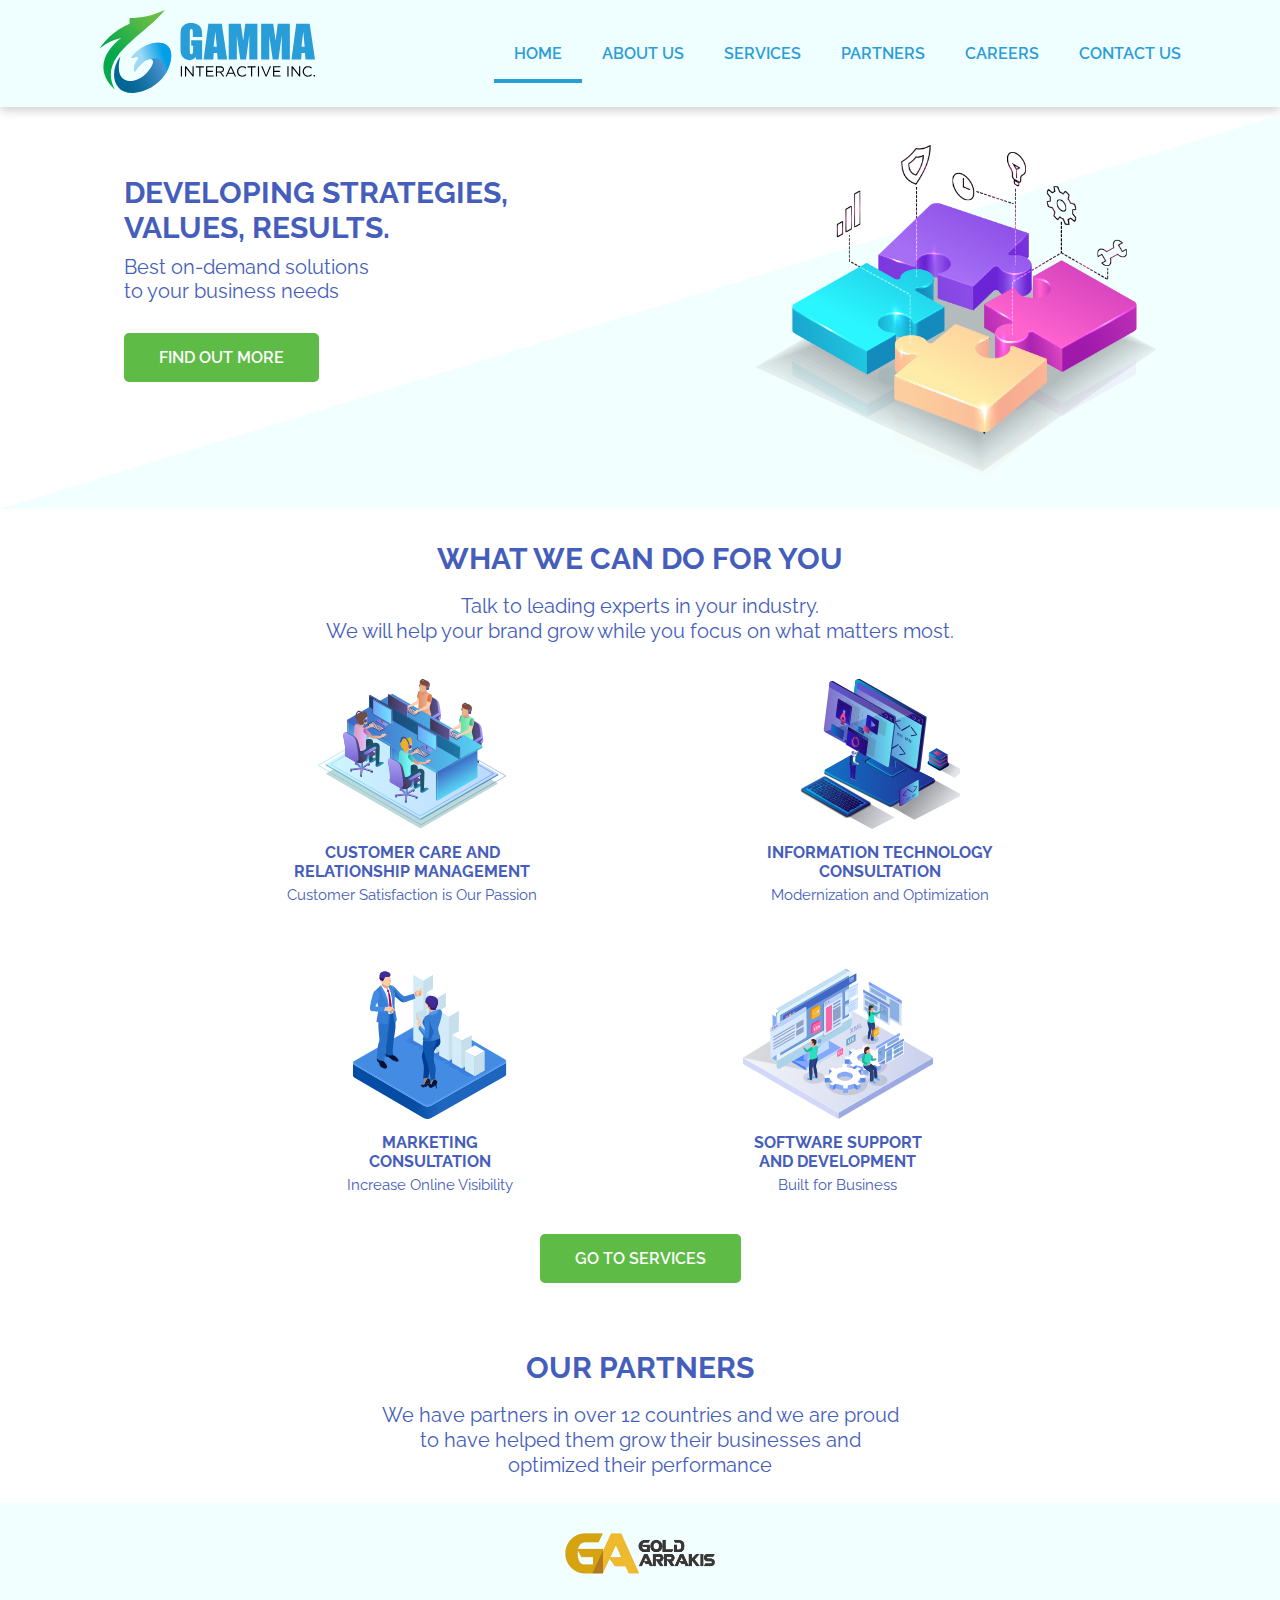
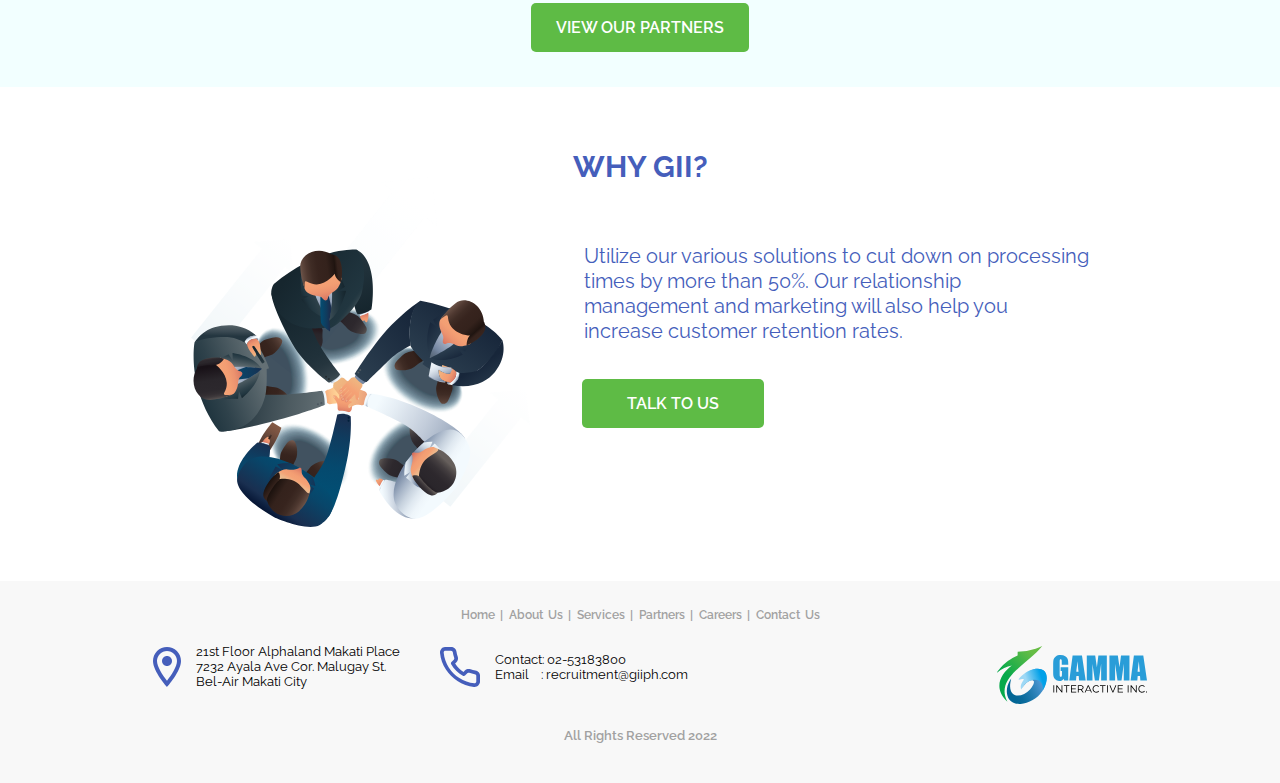
<file: index.html>
<!DOCTYPE html>
<html lang="en">
<head>
    <meta charset="UTF-8">
    <meta http-equiv="X-UA-Compatible" content="IE=edge">
    <meta name="viewport" content="width=device-width, initial-scale=1.0">
    <link rel="stylesheet" href="css/master.css" type="text/css">
    <link rel="stylesheet" href="css/home.css" type="text/css">
    <link rel="shortcut icon" href="img/gii-icon.svg" type="image/x-icon">
    <meta name="format-detection" content="telephone=no">
    <title>Gamma Interactive Inc. | Home</title>
</head>
<body>
    
    <header class="header">
        <a href="index" class="logo">
            <img src="img/gii-logo.svg" alt="Gamma Interactive Inc. Logo">
        </a>
        <input type="checkbox" class="menu-btn" id="menu-btn">
        <label for="menu-btn" class="menu-icon"><span class="nav-icon"></span></label>
        <ul class="menu">
            <li class="active"><a href="">Home</a></li>
            <li><a href="about">About Us</a></li>
            <li><a href="services">Services</a></li>
            <li><a href="partners">Partners</a></li>
            <li><a href="careers">Careers</a></li>
            <li><a href="contactus">Contact Us</a></li>
        </ul>
    </header>

    <div class="home-banner-container">
        <div class="home-text">
            <h1>developing strategies,<br>values, results.</h1>
            <p>Best on-demand solutions<br>to your business needs</p>
            <div class="home-cta">
                <a href="services">Find out more</a>
            </div>
        </div>
        <div class="banner-img">
            <img src="img/home-img.png">
        </div>
    </div>

    <div class="svc-section-container">
        <div class="section-title">
            <h1 style="margin-bottom: 25px;">what we can do for you</h1>
            <p>Talk to leading experts in your industry.<br>
                We will help your brand grow while you
                focus on what matters most.</p>
        </div>
        <div class="svc-img-container">
            <div class="svc-text svc-crm cont-spacer">
                <img src="img/crm.svg" alt="Customer Relationship">
                <h1> CUSTOMER CARE AND<br>RELATIONSHIP MANAGEMENT</h1>
                <p>Customer Satisfaction is Our Passion</p>
            </div>
            <div class="svc-text svc-it-cons cont-spacer">
                <img src="img/it-cons.svg" alt="Customer Relationship">
                <h1>INFORMATION TECHNOLOGY<br>CONSULTATION</h1>
                <p>Modernization and Optimization</p>
            </div>
            <div class="svc-text svc-mkt-cons cont-spacer">
                <img src="img/mkt-cons.svg" alt="Customer Relationship">
                <h1>Marketing<br>consultation</h1>
                <p>Increase Online Visibility</p>
            </div>
<!--             <div class="svc-text svc-payment cont-spacer">
                <img src="img/payment-sup.svg" alt="Customer Relationship">
                <h1>payment solution<br>and support</h1>
                <p>Payment Made Easy</p>
            </div> -->
            <div class="svc-text svc-soft-dev cont-spacer">
                <img src="img/software-support.svg" alt="Customer Relationship">
                <h1>Software support<br>and development</h1>
                <p>Built for Business</p>
            </div>
        </div>
        <div class="svc-btn">
            <a href="services">go to services</a>
        </div>
    </div>

    <div class="partner-section-container">
        <div class="section-title">
            <h1 style="margin-bottom: 25px;">our partners</h1>
            <p>We have partners in over 12 countries and we are proud<br>to have helped them grow their businesses and<br>optimized their performance</p>
        </div>
        <div class="partner-logo">
            <img src="img/GA-logo.png" alt="Gold Arrakis Logo">
            <div class="partner-btn">
                <a href="partners">view our partners</a>
            </div>
        </div>
    </div>

    <div class="why-section-container">
        <div class="section-title">
            <h1>why gii?</h1>
            <div class="img-text-container">
                <div class="team-img">
                    <img src="img/why-gii.svg" alt="Gold Arrakis Logo">
                </div>
                <div class="text-btn-container">
                    <p>Utilize our various solutions to cut down on processing<br>times by more than 50%. Our relationship<br>management and marketing will also help you<br>increase customer retention rates.</p>
                    <div class="join-cta">
                        <a href="contactus">Talk to us</a>
                    </div>
                </div>
            </div>
        </div>
    </div>

<!--footer-->
    <div class="footer-container">
        <div class="footer-menu">
            <ul class="menu">
                <li><a href="index">Home |</a></li>
                <li><a href="about">About Us |</a></li>
                <li><a href="services">Services |</a></li>
                <li><a href="partners">Partners |</a></li>
                <li><a href="careers">Careers |</a></li>
                <li><a href="contactus">Contact Us</a></li>
            </ul>
        </div>
        <div class="detail-container">
            <div class="detail-wrapper">
                <div class="location">
                    <img src="img/location-icon.svg" alt="Location Icon">
                    <p>21st Floor Alphaland Makati Place<br>7232 Ayala Ave Cor. Malugay St.<br>Bel-Air Makati City </p>
                </div>
                <div class="contact">
                    <img src="img/contact-icon.svg" alt="Contact Icon">
                    <p>Contact: 02-53183800<br>Email&nbsp;&nbsp;&nbsp;&nbsp;: recruitment@giiph.com&nbsp;&nbsp;&nbsp;&nbsp;&nbsp;&nbsp;&nbsp;&nbsp;</p>
                </div>
            </div>
            <div class="footer-logo">
                <img src="img/gii-logo.svg" alt="">
            </div>
        </div>
        <div class="footer-text">
            <span>All Rights Reserved 2022</span>
        </div>
    </div>
    
<!--scrip here-->

</body>
</html>
</file>
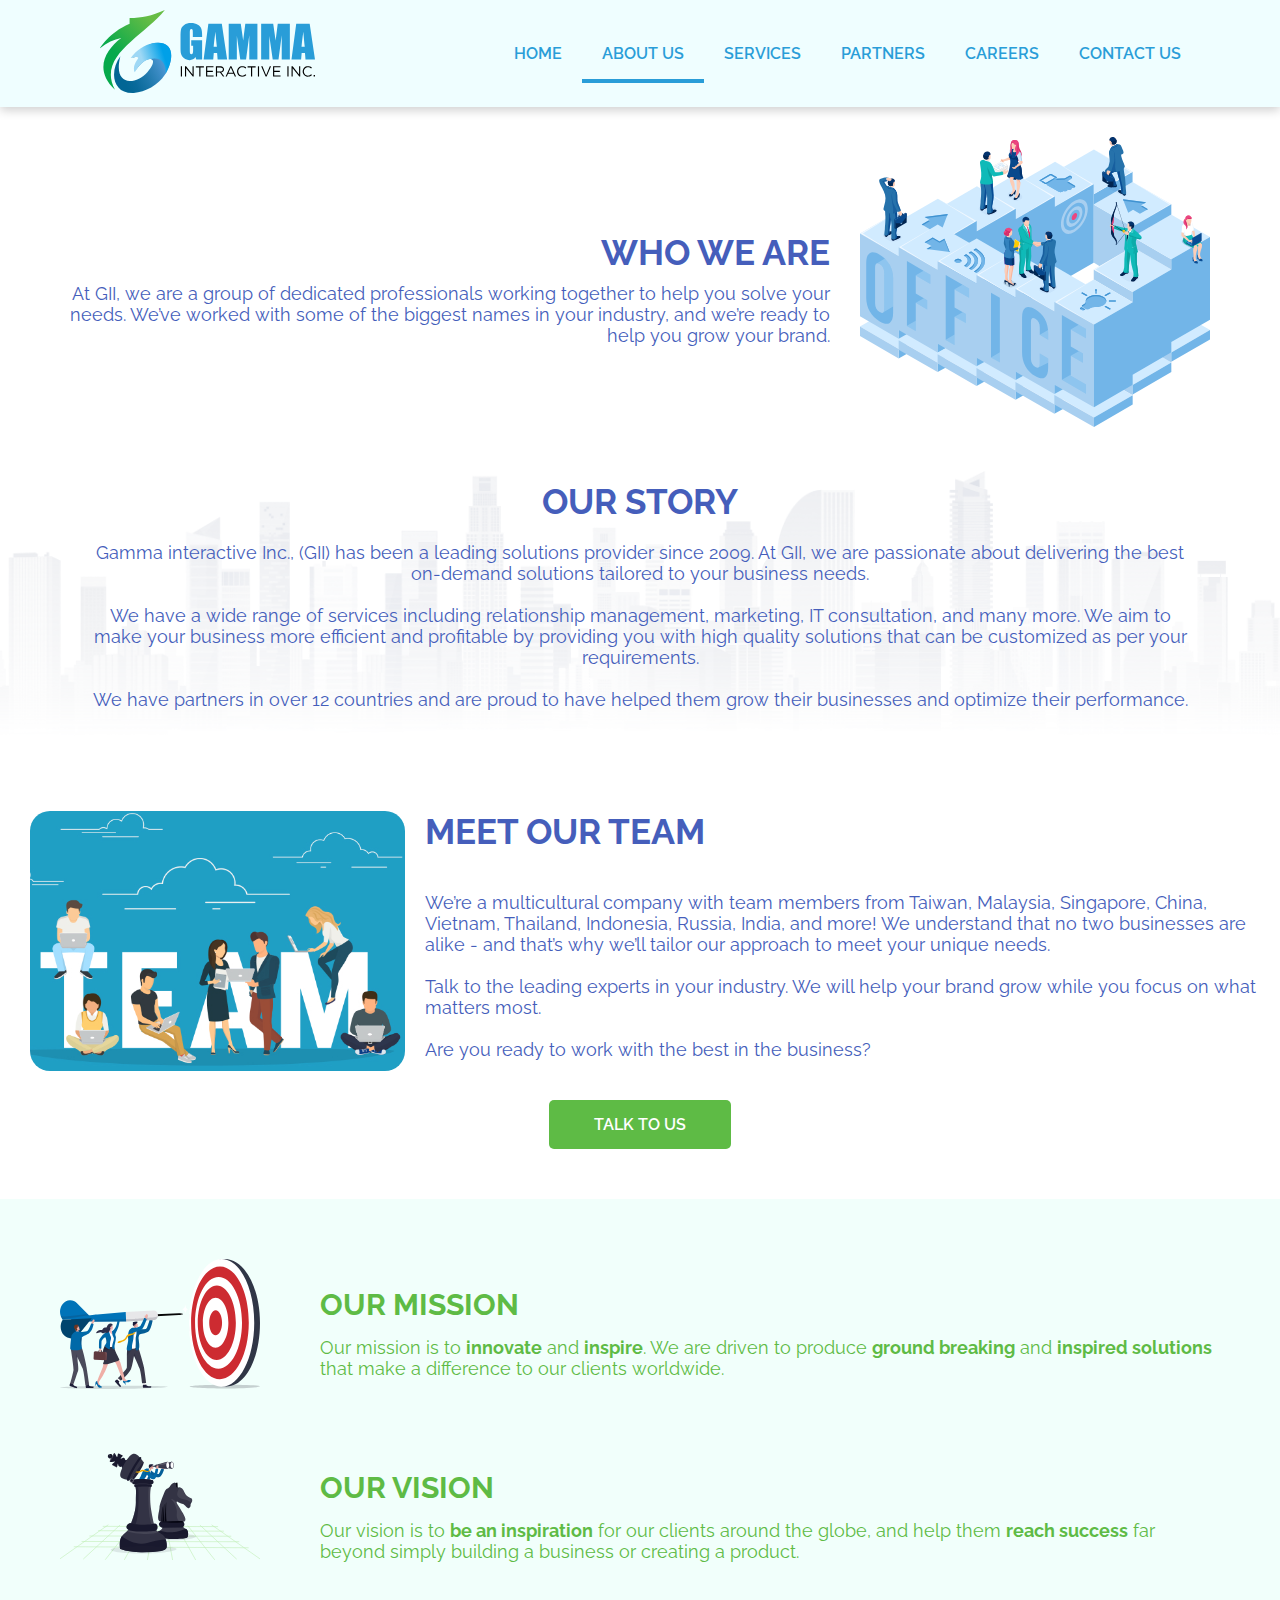
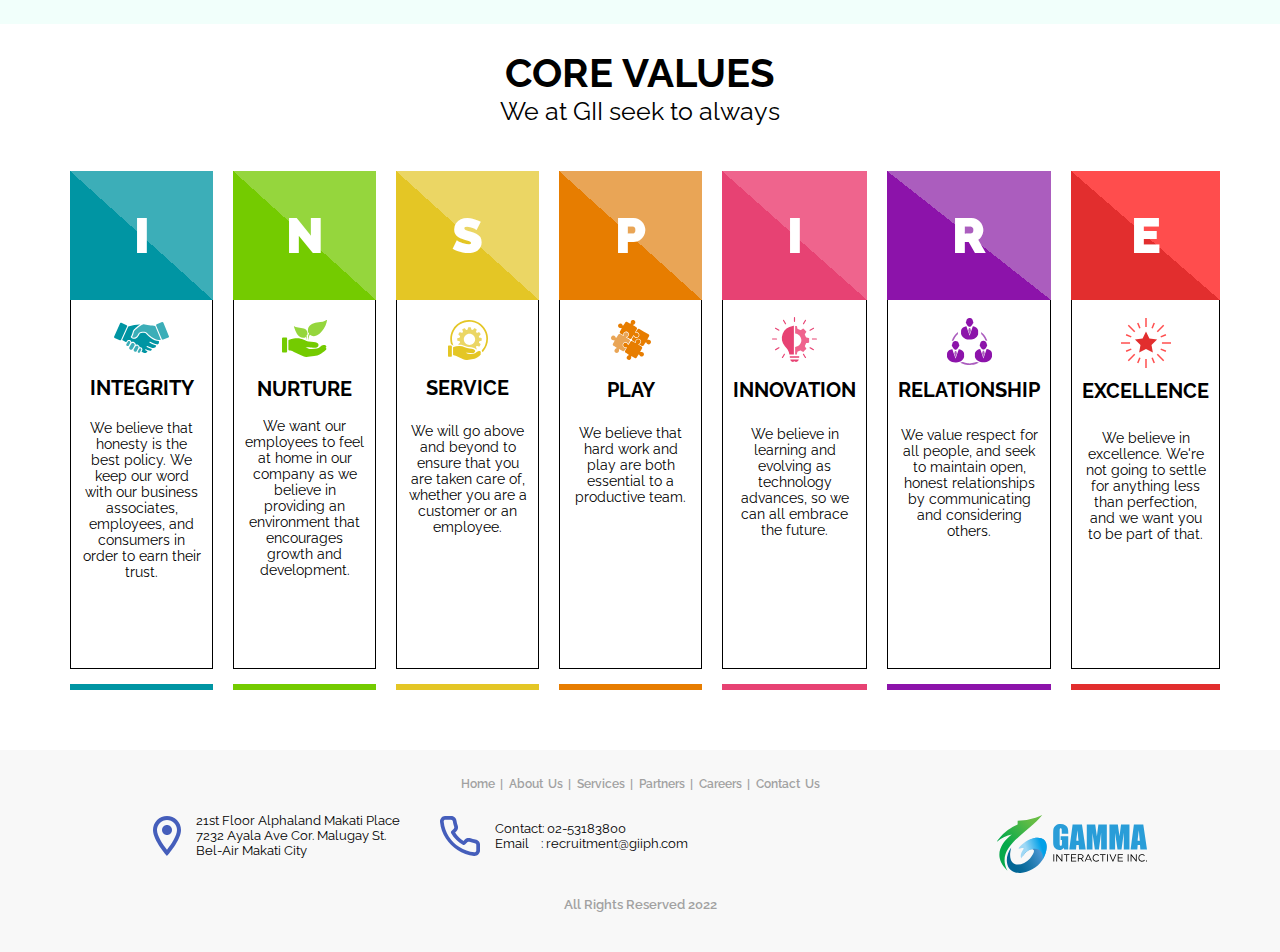
<file: about.html>
<!DOCTYPE html>
<html lang="en">
<head>
    <meta charset="UTF-8">
    <meta http-equiv="X-UA-Compatible" content="IE=edge">
    <meta name="viewport" content="width=device-width, initial-scale=1.0">
    <link rel="stylesheet" href="css/master.css" type="text/css">
    <link rel="stylesheet" href="css/about.css" type="text/css">
    <link rel="shortcut icon" href="img/gii-icon.svg" type="image/x-icon">
    <meta name="format-detection" content="telephone=no">
    <title>Gamma Interactive Inc. | About Us</title>
</head>
<body>
    
    <header class="header">
        <a href="index" class="logo">
            <img src="img/gii-logo.svg" alt="Gamma Interactive Inc. Logo">
        </a>
        <input type="checkbox" class="menu-btn" id="menu-btn">
        <label for="menu-btn" class="menu-icon"><span class="nav-icon"></span></label>
        <ul class="menu">
            <li><a href="index">Home</a></li>
            <li class="active"><a href="">About Us</a></li>
            <li><a href="services">Services</a></li>
            <li><a href="partners">Partners</a></li>
            <li><a href="careers">Careers</a></li>
            <li><a href="contactus">Contact Us</a></li>
        </ul>
    </header>

<!--begin body-->
    <div class="about-section-container">
        <div class="section-text">
            <h1 class="des-view-title">who we are</h1>
            <div class="about-img">
                <img src="img/about-img.svg" alt="Office Image">
            </div>
            <div class="section-desc">
                <h1 class="mob-view-title">who we are</h1>
                <p>At GII, we are a group of dedicated professionals working together to help you solve your needs. We’ve worked with some of the biggest names in your industry, and we’re ready to help you grow your brand.</p>
            </div>
        </div>
    </div>

    <div class="story-section">
        <h1>our story</h1>
        <p>Gamma interactive Inc., (GII) has been a leading solutions provider since 2009. At GII, we are passionate about delivering the best on-demand solutions tailored to your business needs.<br><br>We have a wide range of services including relationship management, marketing, IT consultation, and many more. We aim to make your business more efficient and profitable by providing you with high quality solutions that can be customized as per your requirements.<br><br>We have partners in over 12 countries and are proud to have helped them grow their businesses
            and optimize their performance.</p>
    </div>

    <div class="team-section-container">
        <div class="team-section-title">
            <h1 class="des-view-title">meet our team</h1>
            <div class="team-img-text-container">
                <div class="team-img"></div>
                <div class="team-img-big">
                    <img src="img/team.jpg" alt="Team Banner">
                </div>
                <div class="text-container">
                    <h1 class="mob-view-title-team">meet our team</h1>
                    <p>We’re a multicultural company with team members from Taiwan, Malaysia, Singapore, China, Vietnam, Thailand, Indonesia, Russia, India, and more! We understand that no two businesses are alike - and that’s why we’ll tailor our approach to meet your unique needs.<br><br>Talk to the leading experts in your industry. We will help your brand grow while you focus on what matters most.<br><br>Are you ready to work with the best in the business?</p>
                </div>
            </div>
        </div>
    </div>
    <div class="talk-to-us">
        <a href="contactus">talk to us</a>
    </div>

    <div class="mis-vis-section">
        <div class="mis-container">
            <div class="mission-img">
                <img src="img/mission-img.svg" alt="Mission Image">
            </div>
            <div class="mis-text">
                <h1>our mission</h1>
                <p>Our mission is to <strong>innovate</strong> and <strong>inspire</strong>.  We are driven to produce <strong>ground breaking</strong> and <strong>inspired solutions</strong> that make a difference to our clients worldwide.</p>
            </div>
        </div>
        <div class="vis-container">
            <div class="vision-img">
                <img src="img/vision-img.svg" alt="Mission Image">
            </div>
            <div class="vis-text">
                <h1>our vision</h1>
                <p>Our vision is to <strong>be an inspiration</strong> for our clients around the globe, and help them <strong>reach success</strong> far beyond simply building a business or creating a product. </p>
            </div>
        </div>
    </div>

    




    <!--mobile-->
    <div class="core-container mob-view">
        <div class="title-container">
            <h1>Core Values</h1>
            <p>We at GII seek to always</p>
        </div>
        <div class="core-val-container">
            <div class="letter-box i">
                <span>i</span>
            </div>
            <div class="text-def">
                <div class="topline"></div>
                <p><strong>INTEGRITY.</strong>&nbsp;We believe that honesty is the best policy. We keep our word with our business associates, employees, and consumers in order to earn their trust.</p>
            </div>
        </div>
        <div class="core-val-container">
            <div class="letter-box n">
                <span>n</span>
            </div>
            <div class="text-def">
                <div class="topline"></div>
                <p><strong>NURTURE.</strong>&nbsp;We want our employees to feel at home in our company as we believe in providing an environment that encourages growth and development.</p>
            </div>
        </div>
        <div class="core-val-container">
            <div class="letter-box s">
                <span>s</span>
            </div>
            <div class="text-def">
                <div class="topline"></div>
                <p><strong>SERVICE.</strong>&nbsp;We will go above and beyond to ensure that you are taken care of, whether you are a customer or an employee.</p>
            </div>
        </div>
        <div class="core-val-container">
            <div class="letter-box p">
                <span>p</span>
            </div>
            <div class="text-def">
                <div class="topline"></div>
                <p><strong>PLAY.</strong>&nbsp;We believe that hard work and play are both essential to a productive team.</p>
            </div>
        </div>
        <div class="core-val-container">
            <div class="letter-box i-i">
                <span>i</span>
            </div>
            <div class="text-def">
                <div class="topline"></div>
                <p><strong>INNOVATION.</strong>&nbsp;We believe in learning and evolving as technology advances, so we can all embrace the future.</p>
            </div>
        </div>
        <div class="core-val-container">
            <div class="letter-box r">
                <span>r</span>
            </div>
            <div class="text-def">
                <div class="topline"></div>
                <p><strong>RELATIONSHIP.</strong>&nbsp;We value respect for all people, and seek to maintain open, honest relationships by communicating and considering others.</p>
            </div>
        </div>
        <div class="core-val-container">
            <div class="letter-box e">
                <span>e</span>
            </div>
            <div class="text-def">
                <div class="topline"></div>
                <p><strong>EXCELLENCE.</strong>&nbsp;We believe in excellence. We're not going to settle for anything less than perfection, and we want you to be part of that.</p>
            </div>
        </div>
    </div>

    <!--desktop-->
    <div class="core-container des-view">
        <div class="title-container">
            <h1>Core Values</h1>
            <p>We at GII seek to always</p>
        </div>
        <div class="ins-container">
            <div class="core-val-container">
                <div class="letter-box i">
                    <span>i</span>
                </div>
                <div class="text-def">
                    <img src="img/integrity-icon.svg" alt="Interrigty Icon" style="width: 55px; margin-top: 22px;">
                    <h2 style="font-size: 20px; text-transform: uppercase; margin: 20px 0;">Integrity</h2>
                    <p>We believe that honesty is the best policy. We keep our word with our business associates, employees, and consumers in order to earn their trust.</p>
                </div>
                <div class="bottom-color i"></div>
            </div>
            <div class="core-val-container">
                <div class="letter-box n">
                    <span>n</span>
                </div>
                <div class="text-def">
                    <img src="img/nurture-icon.svg" alt="Interrigty Icon" style="width: 45px; margin-top: 20px;">
                    <h2 style="font-size: 20px; text-transform: uppercase; margin: 17px 0;">Nurture</h2>
                    <p>We want our employees to feel at home in our company as we believe in providing an environment that encourages growth and development.</p>
                </div>
                <div class="bottom-color n"></div>
            </div>
            <div class="core-val-container">
                <div class="letter-box s">
                    <span>s</span>
                </div>
                <div class="text-def">
                    <img src="img/service-icon.svg" alt="Interrigty Icon" style="width: 40px; margin-top: 20px;">
                    <h2 style="font-size: 20px; text-transform: uppercase; margin: 13px 0;">Service</h2>
                    <p style="padding: 10px 0;">We will go above and beyond to ensure that you are taken care of, whether you are a customer or an employee.</p>
                </div>
                <div class="bottom-color s"></div>
            </div>
            <div class="core-val-container">
                <div class="letter-box p">
                    <span>p</span>
                </div>
                <div class="text-def">
                    <img src="img/play-icon.svg" alt="Interrigty Icon" style="width: 40px; margin-top: 20px;">
                    <h2 style="font-size: 20px; text-transform: uppercase; margin: 15px 0;">Play</h2>
                    <p style="padding: 8px 0;">We believe that hard work and play are both essential to a productive team.</p>
                </div>
                <div class="bottom-color p"></div>
            </div>
            <div class="core-val-container">
                <div class="letter-box i-i">
                    <span>i</span>
                </div>
                <div class="text-def">
                    <img src="img/innovation-icon.svg" alt="Interrigty Icon" style="width: 45px; margin-top: 17px;">
                    <h2 style="font-size: 20px; text-transform: uppercase; margin: 13px 0;">Innovation</h2>
                    <p style="padding: 11px 0;">We believe in learning and evolving as technology advances, so we can all embrace the future.</p>
                </div>
                <div class="bottom-color i-i"></div>
            </div>
            <div class="core-val-container">
                <div class="letter-box r">
                    <span>r</span>
                </div>
                <div class="text-def">
                    <img src="img/relation-icon.svg" alt="Interrigty Icon" style="width: 45px; margin-top: 18px;">
                    <h2 style="font-size: 20px; text-transform: uppercase; margin: 10px 0;">RELATIONSHIP</h2>
                    <p style="padding: 15px 0;">We value respect for all people, and seek to maintain open, honest relationships by communicating and considering others.</p>
                </div>
                <div class="bottom-color r"></div>
            </div>
            <div class="core-val-container">
                <div class="letter-box e">
                    <span>e</span>
                </div>
                <div class="text-def">
                    <img src="img/excellence-icon.svg" alt="Interrigty Icon" style="width: 50px; margin-top: 18px;">
                    <h2 style="font-size: 20px; text-transform: uppercase; margin: 8px 0;">EXCELLENCE</h2>
                    <p style="padding: 19px 0;">We believe in excellence. We're not going to settle for anything less than perfection, and we want you to be part of that.</p>
                </div>
                <div class="bottom-color e"></div>
            </div>
        </div>
    </div>

<!--footer-->

    <div class="footer-container">
        <div class="footer-menu">
            <ul class="menu">
                <li><a href="index">Home |</a></li>
                <li><a href="about">About Us |</a></li>
                <li><a href="services">Services |</a></li>
                <li><a href="partners">Partners |</a></li>
                <li><a href="careers">Careers |</a></li>
                <li><a href="contactus">Contact Us</a></li>
            </ul>
        </div>
        <div class="detail-container">
            <div class="detail-wrapper">
                <div class="location">
                    <img src="img/location-icon.svg" alt="Location Icon">
                    <p>21st Floor Alphaland Makati Place<br>7232 Ayala Ave Cor. Malugay St.<br>Bel-Air Makati City </p>
                </div>
                <div class="contact">
                    <img src="img/contact-icon.svg" alt="Contact Icon">
                    <p>Contact: 02-53183800<br>Email&nbsp;&nbsp;&nbsp;&nbsp;: recruitment@giiph.com&nbsp;&nbsp;&nbsp;&nbsp;&nbsp;&nbsp;&nbsp;&nbsp;</p>
                </div>
            </div>
            <div class="footer-logo">
                <img src="img/gii-logo.svg" alt="">
            </div>
        </div>
        <div class="footer-text">
            <span>All Rights Reserved 2022</span>
        </div>
    </div>
    
<!--scrip here-->

</body>
</html>
</file>
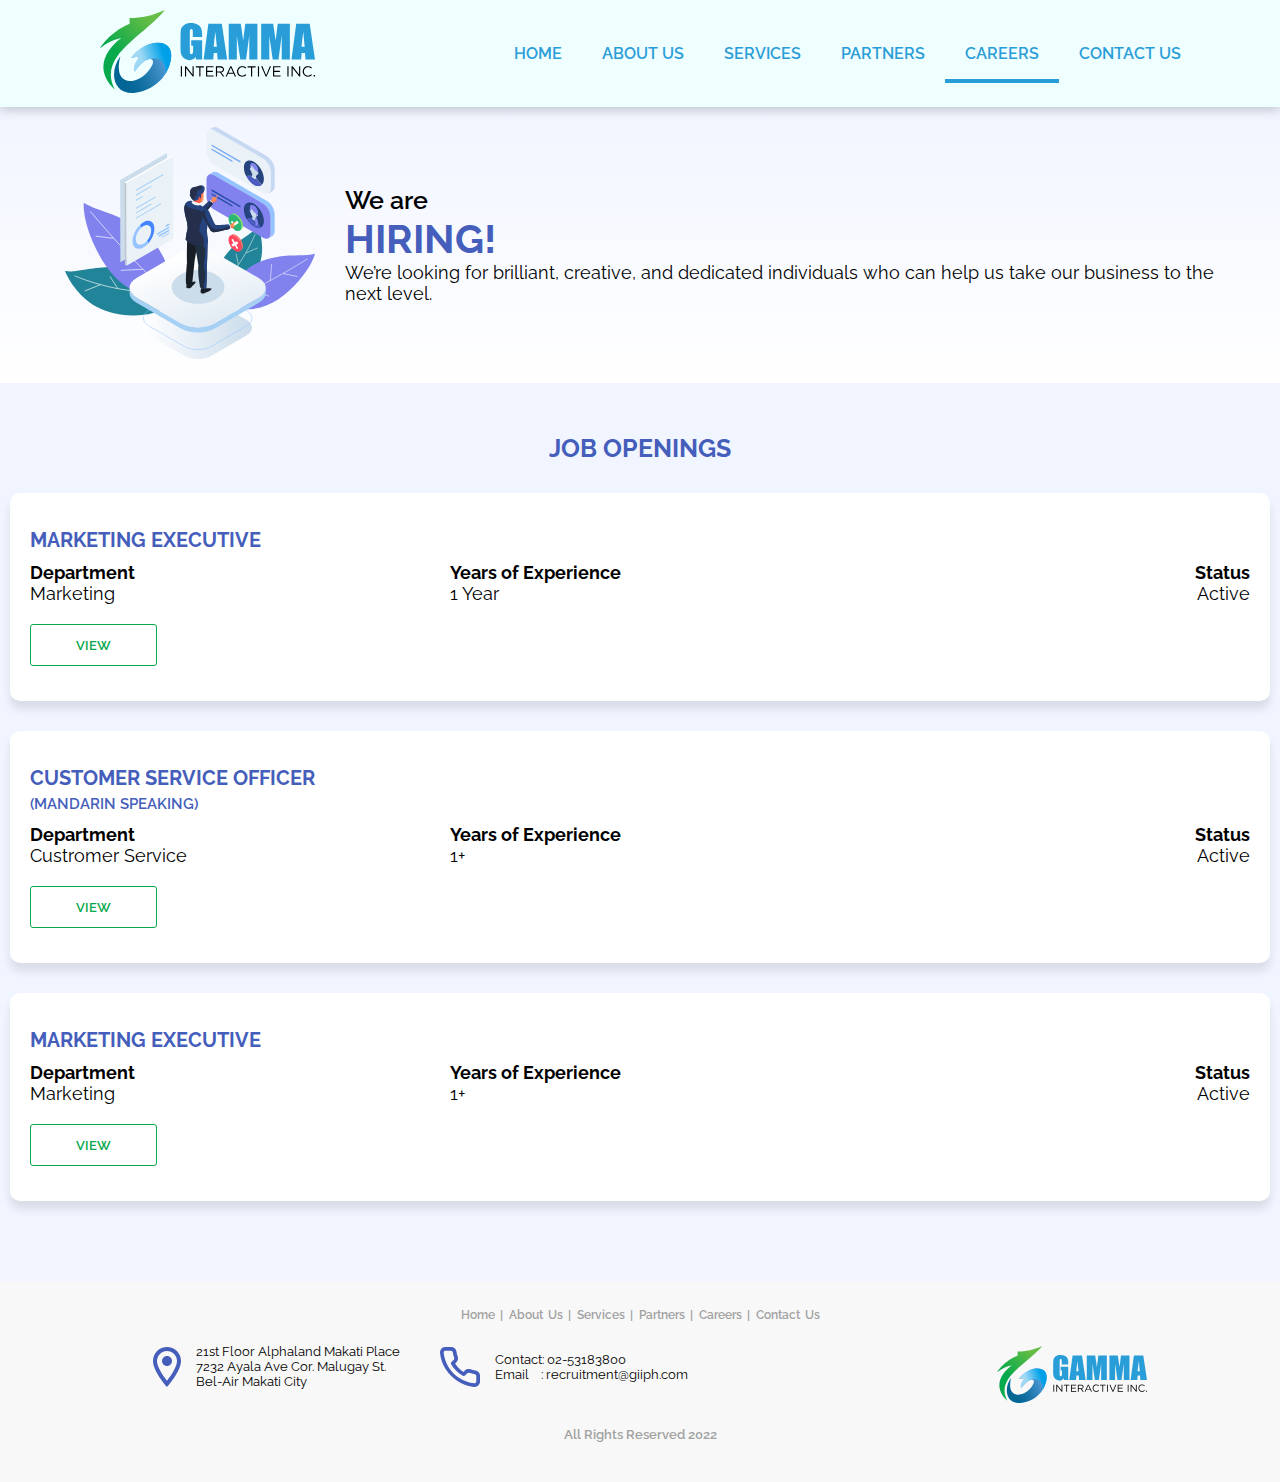
<file: careers.html>
<!DOCTYPE html>
<html lang="en">
<head>
    <meta charset="UTF-8">
    <meta http-equiv="X-UA-Compatible" content="IE=edge">
    <meta name="viewport" content="width=device-width, initial-scale=1.0">
    <link rel="stylesheet" href="css/master.css" type="text/css">
    <link rel="stylesheet" href="css/career.css" type="text/css">
    <link rel="shortcut icon" href="img/gii-icon.svg" type="image/x-icon">
    <meta name="format-detection" content="telephone=no">
    <title>Gamma Interactive Inc. | Careers</title>
</head>
<body>
    
    <header class="header">
        <a href="index.html" class="logo">
            <img src="img/gii-logo.svg" alt="Gamma Interactive Inc. Logo">
        </a>
        <input type="checkbox" class="menu-btn" id="menu-btn">
        <label for="menu-btn" class="menu-icon"><span class="nav-icon"></span></label>
        <ul class="menu">
            <li><a href="index.html">Home</a></li>
            <li><a href="about.html">About Us</a></li>
            <li><a href="services.html">Services</a></li>
            <li><a href="partners.html">Partners</a></li>
            <li class="active"><a href="">Careers</a></li>
            <li><a href="contactus.html">Contact Us</a></li>
        </ul>
    </header>

<!--begin body-->
    
    <div class="careers-banner-container">
        <div class="banner-img">
            <img src="img/hiring-img.svg">
        </div>
        <div class="banner-text">
            <h2>We are</h2>
            <h1>hiring!</h1>
            <p>We’re looking for brilliant, creative, and dedicated individuals who can help us take our business to the next level.</p>
        </div>
    </div>

    <div class="jb-opening-container">
        <div class="title-text">
            <h1>job openings</h1>
        </div>
        <!--Marketing Executive-->
        <div class="jd-container">
            <div class="job-title">
                <h4>Marketing Executive</h4>
            </div>
            <div class="job-req-container">
                <div class="job-req dept">
                    <h5>Department</h5>
                    <p>Marketing</p>
                </div>
                <div class="job-req exp">
                    <h5>Years of Experience</h5>
                    <p>1 Year</p>
                </div>
                <div class="job-req stat">
                    <h5>Status</h5>
                    <p>Active</p>
                </div>
            </div>
            <div class="btn-container ">
                <button class="view" type="button" onclick="location.href='https://gammainteractive.turbohire.co/job/publicjobs/d9a12d80-80c5-4d66-a88a-7dcfbf7582ae?utm_source=CareerPage'">VIEW</button>
            </div>
        </div>
        <!--Marketing Executive-->

        <!--Customer Service-->
        <div class="jd-container">
            <div class="job-title">
                <h4>Customer Service Officer<br><span style="font-weight: 600; font-size: 15px">(Mandarin Speaking)</span></h4>
            </div>
            <div class="job-req-container">
                <div class="job-req dept">
                    <h5>Department</h5>
                    <p>Custromer Service</p>
                </div>
                <div class="job-req exp">
                    <h5>Years of Experience</h5>
                    <p>1+</p>
                </div>
                <div class="job-req stat">
                    <h5>Status</h5>
                    <p>Active</p>
                </div>
            </div>
            <div class="btn-container ">
                <button class="view" type="button" onclick="location.href='https://gammainteractive.turbohire.co/job/publicjobs/c7c66f10-2eff-41ac-a968-52dd565b9780?utm_source=CareerPage'">VIEW</button>
            </div>
        </div>
        <!--Customer Service-->

        <!--<Marketing Executive-->
        <div class="jd-container">
            <div class="job-title">
                <h4>Marketing Executive</h4>
            </div>
            <div class="job-req-container">
                <div class="job-req dept">
                    <h5>Department</h5>
                    <p>Marketing</p>
                </div>
                <div class="job-req exp">
                    <h5>Years of Experience</h5>
                    <p>1+</p>
                </div>
                <div class="job-req stat">
                    <h5>Status</h5>
                    <p>Active</p>
                </div>
            </div>
            <div class="btn-container ">
                <button class="view" type="button" onclick="location.href='https://gammainteractive.turbohire.co/job/publicjobs/4765870b-456d-420f-b781-6f93d47f72c4?utm_source=CareerPage'">VIEW</button>
            </div>
        </div>
    </div>
    <!--Marketing Executive-->

<!--footer-->

    <div class="footer-container">
        <div class="footer-menu">
            <ul class="menu">
                <li><a href="">Home |</a></li>
                <li><a href="about.html">About Us |</a></li>
                <li><a href="services.html">Services |</a></li>
                <li><a href="partners.html">Partners |</a></li>
                <li><a href="careers.html">Careers |</a></li>
                <li><a href="contactus.html">Contact Us</a></li>
            </ul>
        </div>
        <div class="detail-container">
            <div class="detail-wrapper">
                <div class="location">
                    <img src="img/location-icon.svg" alt="Location Icon">
                    <p>21st Floor Alphaland Makati Place<br>7232 Ayala Ave Cor. Malugay St.<br>Bel-Air Makati City </p>
                </div>
                <div class="contact">
                    <img src="img/contact-icon.svg" alt="Contact Icon">
                    <p>Contact: 02-53183800<br>Email&nbsp;&nbsp;&nbsp;&nbsp;: recruitment@giiph.com&nbsp;&nbsp;&nbsp;&nbsp;&nbsp;&nbsp;&nbsp;&nbsp;</p>
                </div>
            </div>
            <div class="footer-logo">
                <img src="img/gii-logo.svg" alt="">
            </div>
        </div>
        <div class="footer-text">
            <span>All Rights Reserved 2022</span>
        </div>
    </div>
    
<!--scrip here-->
    <!-- <script src="js/modal.js"></script> -->
</body>
</html>
</file>
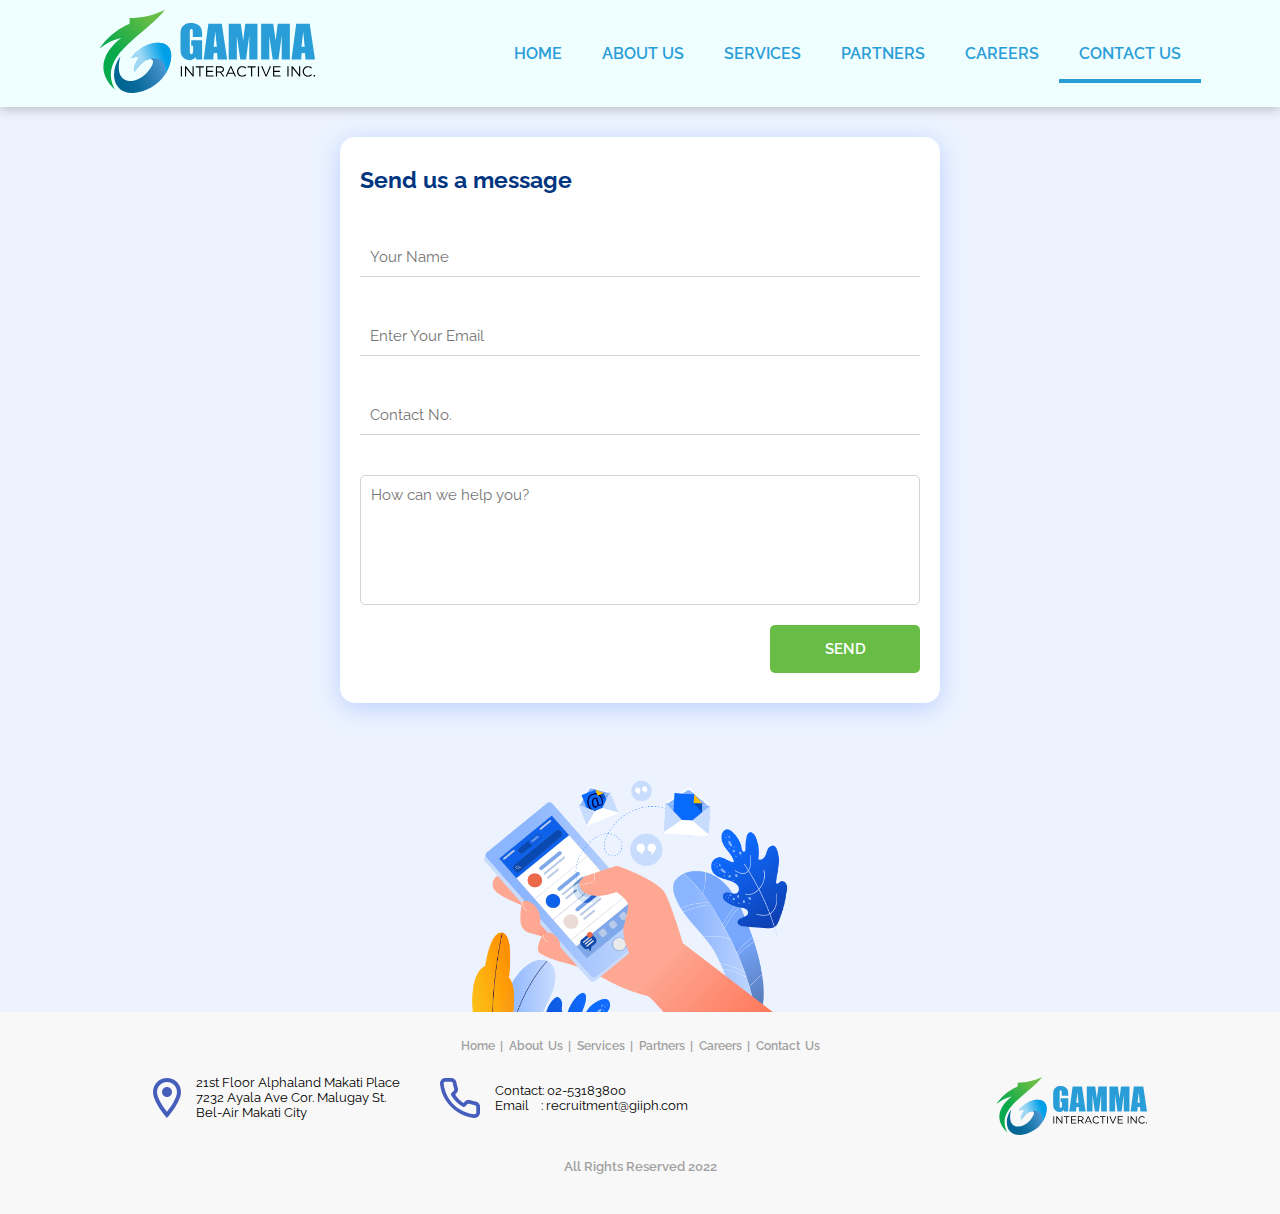
<file: contactus.html>
<!DOCTYPE html>
<html lang="en">
<head>
    <meta charset="UTF-8">
    <meta http-equiv="X-UA-Compatible" content="IE=edge">
    <meta name="viewport" content="width=device-width, initial-scale=1.0">
    <link rel="stylesheet" href="css/master.css" type="text/css">
    <link rel="stylesheet" href="css/contact.css" type="text/css">
    <link rel="shortcut icon" href="img/gii-icon.svg" type="image/x-icon">
    <meta name="format-detection" content="telephone=no">
    <title>Gamma Interactive Inc. | Contact Us</title>
</head>
<body>
    
    <header class="header">
        <a href="index" class="logo">
            <img src="img/gii-logo.svg" alt="Gamma Interactive Inc. Logo">
        </a>
        <input type="checkbox" class="menu-btn" id="menu-btn">
        <label for="menu-btn" class="menu-icon"><span class="nav-icon"></span></label>
        <ul class="menu">
            <li><a href="index">Home</a></li>
            <li><a href="about">About Us</a></li>
            <li><a href="services">Services</a></li>
            <li><a href="partners">Partners</a></li>
            <li><a href="careers">Careers</a></li>
            <li class="active"><a href="">Contact Us</a></li>
        </ul>
    </header>

<!--begin body-->
    
    <div class="contact-main-container">
        <form class="form-container" onsubmit="sendEmail(); reset(); return false;">
            <div class="form-header">
                <h2>Send us a message</h2>
            </div>
            <input class="name" type="text" id="name" placeholder="Your Name" required>
            <input class="name" type="email" id="email" placeholder="Enter Your Email" required>
            <input  type="text" id="contact" placeholder="Contact No." required>
            <textarea id="message" rows="6" placeholder="How can we help you?"></textarea>
            <div class="btn-cont">
                <button type="submit">Send</button>
            </div>
        </form>
        <div class="img-container">
            <img src="img/contact-us.png" alt="">
        </div>
    </div>
    
<!--footer-->

    <div class="footer-container">
        <div class="footer-menu">
            <ul class="menu">
                <li><a href="index">Home |</a></li>
                <li><a href="about">About Us |</a></li>
                <li><a href="services">Services |</a></li>
                <li><a href="partners">Partners |</a></li>
                <li><a href="careers">Careers |</a></li>
                <li><a href="contactus">Contact Us</a></li>
            </ul>
        </div>
        <div class="detail-container">
            <div class="detail-wrapper">
                <div class="location">
                    <img src="img/location-icon.svg" alt="Location Icon">
                    <p>21st Floor Alphaland Makati Place<br>7232 Ayala Ave Cor. Malugay St.<br>Bel-Air Makati City </p>
                </div>
                <div class="contact">
                    <img src="img/contact-icon.svg" alt="Contact Icon">
                    <p>Contact: 02-53183800<br>Email&nbsp;&nbsp;&nbsp;&nbsp;: recruitment@giiph.com&nbsp;&nbsp;&nbsp;&nbsp;&nbsp;&nbsp;&nbsp;&nbsp;</p>
                </div>
            </div>
            <div class="footer-logo">
                <img src="img/gii-logo.svg" alt="">
            </div>
        </div>
        <div class="footer-text">
            <span>All Rights Reserved 2022</span>
        </div>
    </div>
    
<!--scrip here-->
    <script src="https://smtpjs.com/v3/smtp.js"></script>
    <script src="js/smtp.js"></script>

</body>
</html>
</file>
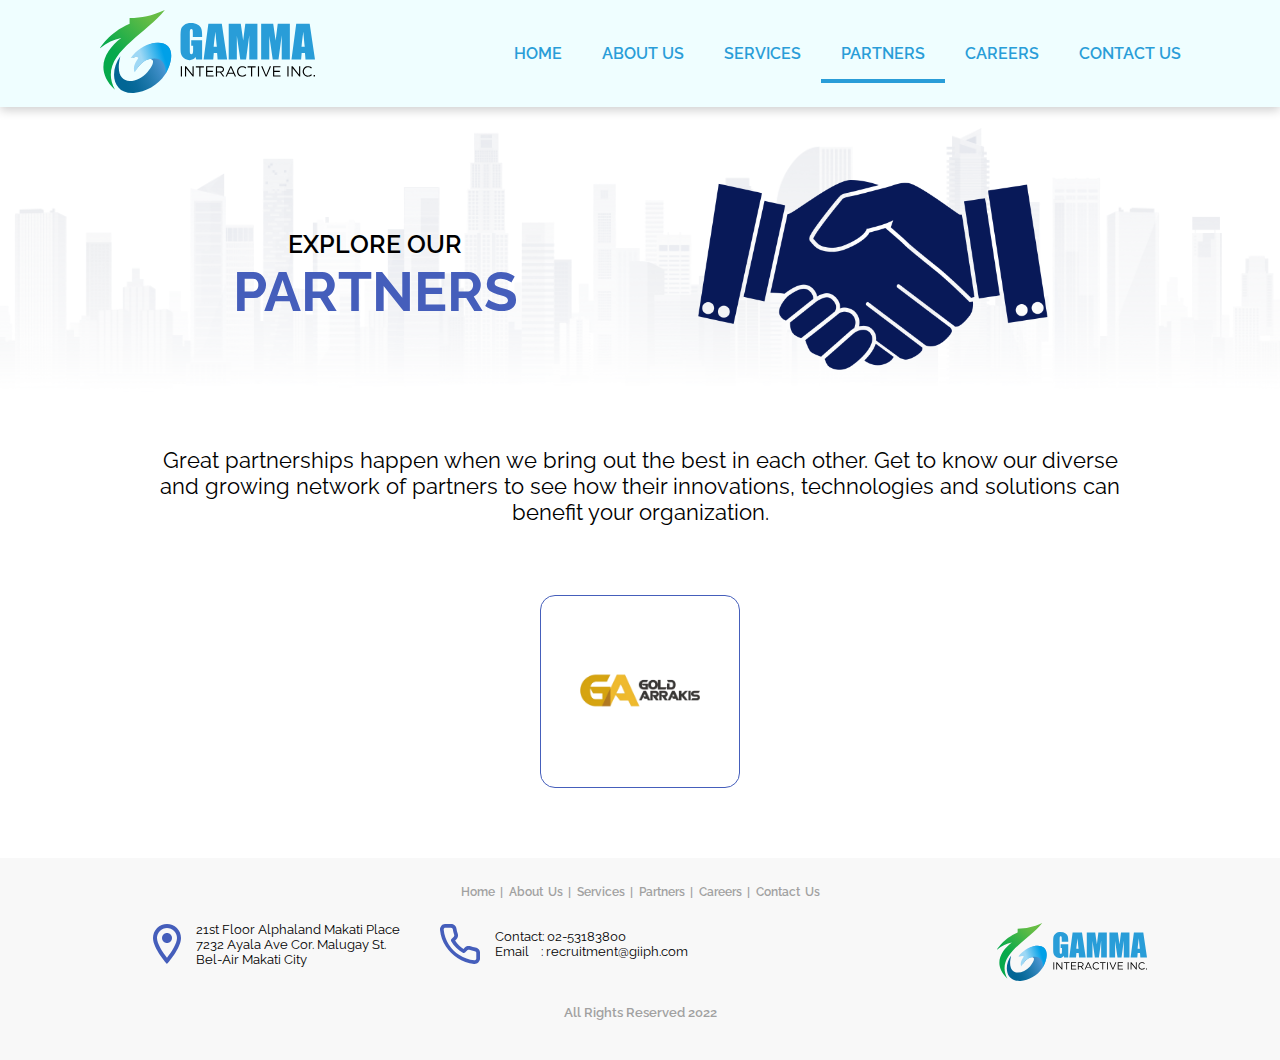
<file: partners.html>
<!DOCTYPE html>
<html lang="en">
<head>
    <meta charset="UTF-8">
    <meta http-equiv="X-UA-Compatible" content="IE=edge">
    <meta name="viewport" content="width=device-width, initial-scale=1.0">
    <link rel="stylesheet" href="css/master.css" type="text/css">
    <link rel="stylesheet" href="css/partners.css" type="text/css">
    <link rel="shortcut icon" href="img/gii-icon.svg" type="image/x-icon">
    <meta name="format-detection" content="telephone=no">
    <title>Gamma Interactive Inc. | Partners</title>
</head>
<body>
    
    <header class="header">
        <a href="index" class="logo">
            <img src="img/gii-logo.svg" alt="Gamma Interactive Inc. Logo">
        </a>
        <input type="checkbox" class="menu-btn" id="menu-btn">
        <label for="menu-btn" class="menu-icon"><span class="nav-icon"></span></label>
        <ul class="menu">
            <li><a href="index">Home</a></li>
            <li><a href="about">About Us</a></li>
            <li><a href="services">Services</a></li>
            <li class="active"><a href="">Partners</a></li>
            <li><a href="careers">Careers</a></li>
            <li><a href="contactus">Contact Us</a></li>
        </ul>
    </header>

<!--begin body-->
    
    <div class="partners-banner-container">
        <div class="banner-img">
            <img src="img/handshake.png">
        </div>
        <div class="banner-text">
            <p>Explore our</p>
            <h1>partners</h1>
        </div>
    </div>

    <div class="partner-tag">
        <p>Great partnerships happen when we bring out the best in each other. Get to know our diverse and growing network of partners to see how their innovations, technologies and solutions can benefit your organization.</p>
    </div>

    <div class="partner-logo-container"><!--duplicate this section-->
        <div class="part-logo ga" onclick="">
            <div class="details hover-show">Gold Arrakis</div>
            <img src="img/GA-logo.png" alt=""><!--replace image here-->
            <div class="btn hover-show"><a href="partners/GoldArrakis">View our partner</a></div>
        </div>
    </div><!--duplicate this section-->

<!--footer-->

    <div class="footer-container">
        <div class="footer-menu">
            <ul class="menu">
                <li><a href="index">Home |</a></li>
                <li><a href="about">About Us |</a></li>
                <li><a href="services">Services |</a></li>
                <li><a href="partners">Partners |</a></li>
                <li><a href="careers">Careers |</a></li>
                <li><a href="contactus">Contact Us</a></li>
            </ul>
        </div>
        <div class="detail-container">
            <div class="detail-wrapper">
                <div class="location">
                    <img src="img/location-icon.svg" alt="Location Icon">
                    <p>21st Floor Alphaland Makati Place<br>7232 Ayala Ave Cor. Malugay St.<br>Bel-Air Makati City </p>
                </div>
                <div class="contact">
                    <img src="img/contact-icon.svg" alt="Contact Icon">
                    <p>Contact: 02-53183800<br>Email&nbsp;&nbsp;&nbsp;&nbsp;: recruitment@giiph.com&nbsp;&nbsp;&nbsp;&nbsp;&nbsp;&nbsp;&nbsp;&nbsp;</p>
                </div>
            </div>
            <div class="footer-logo">
                <img src="img/gii-logo.svg" alt="">
            </div>
        </div>
        <div class="footer-text">
            <span>All Rights Reserved 2022</span>
        </div>
    </div>
    
<!--scrip here-->

</body>
</html>
</file>
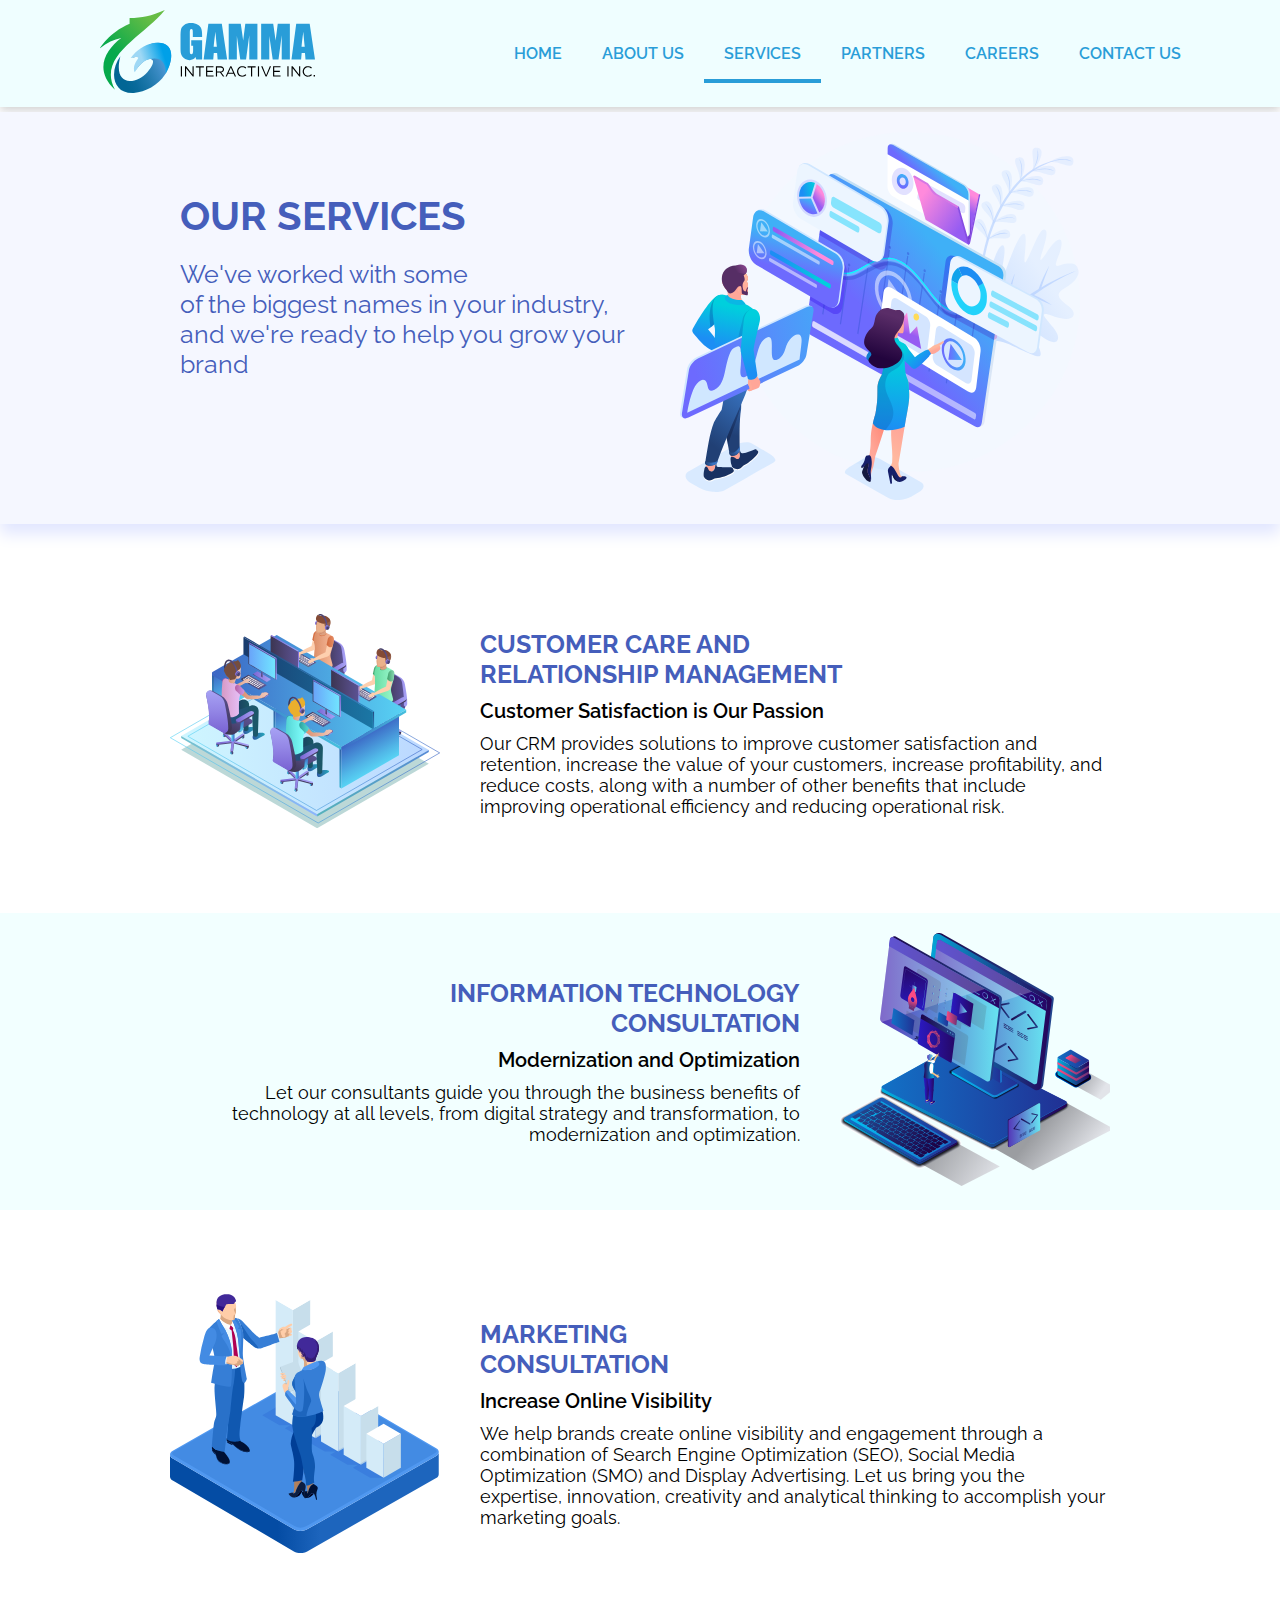
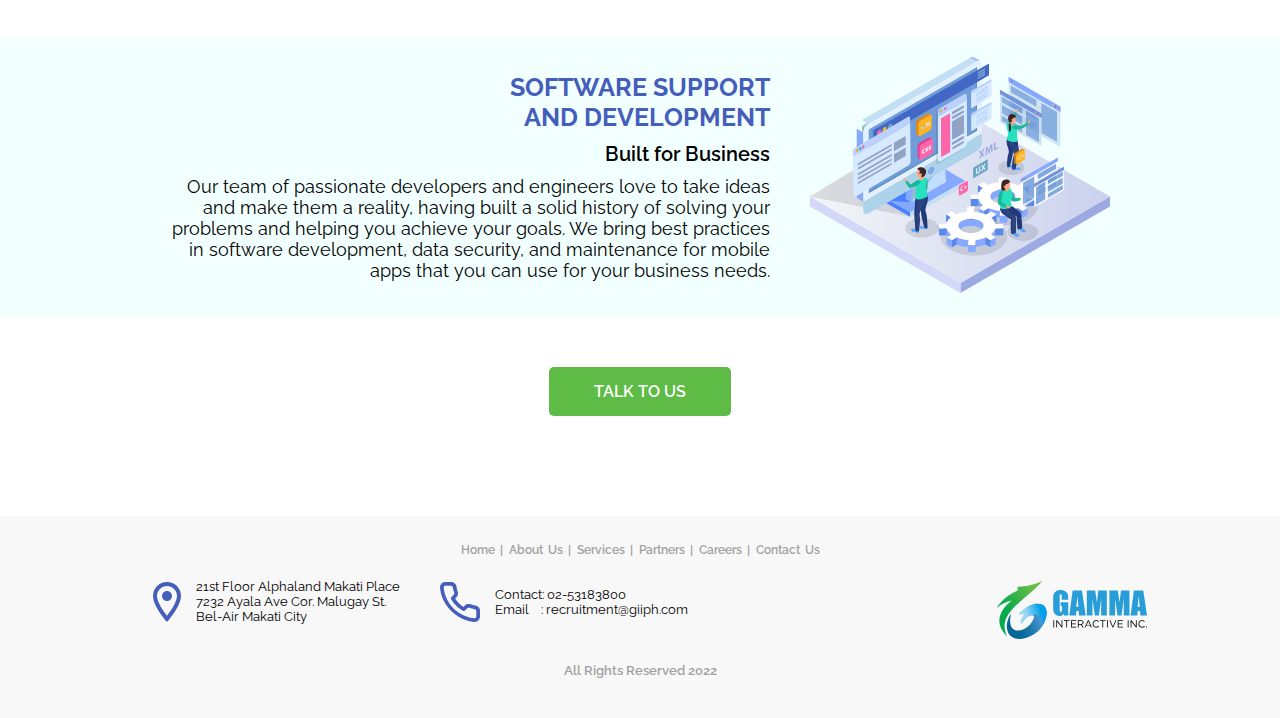
<file: services.html>
<!DOCTYPE html>
<html lang="en">
<head>
    <meta charset="UTF-8">
    <meta http-equiv="X-UA-Compatible" content="IE=edge">
    <meta name="viewport" content="width=device-width, initial-scale=1.0">
    <link rel="stylesheet" href="css/master.css" type="text/css">
    <link rel="stylesheet" href="css/services.css" type="text/css">
    <link rel="shortcut icon" href="img/gii-icon.svg" type="image/x-icon">
    <meta name="format-detection" content="telephone=no">
    <title>Gamma Interactive Inc. | Sevices</title>
</head>
<body>
    
    <header class="header">
        <a href="index" class="logo">
            <img src="img/gii-logo.svg" alt="Gamma Interactive Inc. Logo">
        </a>
        <input type="checkbox" class="menu-btn" id="menu-btn">
        <label for="menu-btn" class="menu-icon"><span class="nav-icon"></span></label>
        <ul class="menu">
            <li><a href="index">Home</a></li>
            <li><a href="about">About Us</a></li>
            <li class="active"><a href="">Services</a></li>
            <li><a href="partners">Partners</a></li>
            <li><a href="careers">Careers</a></li>
            <li><a href="contactus">Contact Us</a></li>
        </ul>
    </header>

<!--begin body-->
    
    <div class="service-banner-container">
        <div class="svc-text svc-des">
            <h1>our services</h1>
        </div>
        <div class="svc-img">
            <img src="img/services-img.svg">
        </div>
        <div class="svc-des-text svc-mob">
            <h1>our services</h1>
            <p>We've worked with some<br>of the biggest names in your industry,<br>and we're ready to help you grow your brand</p>
        </div>
    </div>

    <div class="service-container">
        <div class="svc-wrap-right svc-crm svc-mar">
            <div class="svc-crm-img">
                <img src="img/crm.svg" alt="">
            </div>
            <div class="svc-crm-text-wrap svc-align-left">
                <h1>customer care and<br>relationship management</h1>
                <h4>Customer Satisfaction is Our Passion</h4>
                <p>Our CRM provides solutions to improve customer satisfaction and retention, increase the value of your customers, increase profitability, and reduce costs, along with a number of other benefits that include improving operational efficiency and reducing operational risk.</p>
            </div>
        </div>
        <div class="svc-wrap-left svc-itcons svc-mar">
            <div class="svc-itcons-img">
                <img src="img/it-cons.svg" alt="">
            </div>
            <div class="svc-itcons-text-wrap svc-align-right">
                <h1>INFORMATION TECHNOLOGY<br>CONSULTATION</h1>
                <h4>Modernization and Optimization</h4>
                <p>Let our consultants guide you through the business benefits of technology at all levels, from digital strategy and transformation, to modernization and optimization. </p>
            </div>
        </div>
        <div class="svc-wrap-right svc-mktcons svc-mar">
            <div class="svc-mktcons-img">
                <img src="img/mkt-cons.svg" alt="">
            </div>
            <div class="svc-mktcons-text-wrap svc-align-left">
                <h1>Marketing<br>Consultation</h1>
                <h4>Increase Online Visibility</h4>
                <p>We help brands create online visibility and engagement through a combination of Search Engine Optimization (SEO), Social Media Optimization (SMO) and Display Advertising. Let us bring you the expertise, innovation, creativity and analytical thinking to accomplish your marketing goals.</p>
            </div>
        </div>
<!--         <div class="svc-wrap-left svc-payment svc-mar">
            <div class="svc-payment-img">
                <img src="img/payment-sup.svg" alt="">
            </div>
            <div class="svc-payment-text-wrap svc-align-right">
                <h1>PAYMENT SOLUTION<br>AND SUPPORT</h1>
                <h4>Payment Made Easy</h4>
                <p>Our goal is to simplify your operations and provide a
                    customer-focused payment experience by providing 24/7 support in seamless cashier integration, allowing businesses to accept crypto payments from customers to ensure you can use our products effectively.</p>
            </div>
        </div> -->
        <div class="svc-wrap-left svc-softdev svc-mar">
            <div class="svc-softdev-img">
                <img src="img/software-support.svg" alt="">
            </div>
            <div class="svc-softdev-text-wrap svc-align-right">
                <h1>software support<br>AND DEVELOPMENT</h1>
                <h4>Built for Business</h4>
                <p>Our team of passionate developers and engineers love to take ideas and make them a reality, having built a solid history of solving your problems and helping you achieve your goals. We bring best practices in software development, data security, and maintenance for mobile apps that you can use for your business needs.</p>
            </div>
        </div>
        <div class="svc-btn-container">
            <div class="svc-btn">
                <a href="contactus">talk to us</a>
            </div>
        </div>
    </div>
    

<!--footer-->

    <div class="footer-container">
        <div class="footer-menu">
            <ul class="menu">
                <li><a href="index">Home |</a></li>
                <li><a href="about">About Us |</a></li>
                <li><a href="services">Services |</a></li>
                <li><a href="partners">Partners |</a></li>
                <li><a href="careers">Careers |</a></li>
                <li><a href="contactus">Contact Us</a></li>
            </ul>
        </div>
        <div class="detail-container">
            <div class="detail-wrapper">
                <div class="location">
                    <img src="img/location-icon.svg" alt="Location Icon">
                    <p>21st Floor Alphaland Makati Place<br>7232 Ayala Ave Cor. Malugay St.<br>Bel-Air Makati City </p>
                </div>
                <div class="contact">
                    <img src="img/contact-icon.svg" alt="Contact Icon">
                    <p>Contact: 02-53183800<br>Email&nbsp;&nbsp;&nbsp;&nbsp;: recruitment@giiph.com&nbsp;&nbsp;&nbsp;&nbsp;&nbsp;&nbsp;&nbsp;&nbsp;</p>
                </div>
            </div>
            <div class="footer-logo">
                <img src="img/gii-logo.svg" alt="">
            </div>
        </div>
        <div class="footer-text">
            <span>All Rights Reserved 2022</span>
        </div>
    </div>
    
<!--scrip here-->

</body>
</html>
</file>
<file: css/master.css>
@import url('https://fonts.googleapis.com/css2?family=Raleway:wght@100;400;600;800&display=swap');

* {
    margin: 0;
    padding: 0;
    box-sizing: border-box;
    font-family: 'Raleway', sans-serif;
    -webkit-tap-highlight-color: transparent;
}

body {
    background-color: #ffffff;
}

/*nav styles*/

.header {
    background-color: #effeff;
    box-shadow: 0 3px 10px rgba(0, 0, 0, 0.2);
    width: 100%;
    z-index: 3;
}

.header ul {
    margin: 0;
    padding: 0;
    list-style-type: none;
    overflow: hidden;
    background-color: #ffffff;
    text-align: right;
}

.header ul a {
    display: block;
    padding: 30px;
    text-decoration: none;
    color: #299DD8;
    font-weight: 600;
    text-transform: uppercase;
    box-shadow: 0 -1px 0;
}

.header .logo {
    float: left;
    display: block;
    padding: 10px 20px;
}

.header .logo img {
    width: 150px;
}

.header .menu {
    clear: both;
    max-height: 0;
    transition: max-height .5s ease-in-out;
}

.header .menu-icon {
    padding: 35px 25px;
    position: relative;
    float: right;
    cursor: pointer;
}

.header .menu-icon .nav-icon {
    background: #299DD8;
    display: block;
    height: 3px;
    width: 25px;
    position: relative;
    transition: background 0.5s ease-in-out;
    border-radius: 20px;
}

.header .menu-icon .nav-icon:before {
    background: #299DD8;
    content: "";
    display: block;
    width: 100%;
    height: 100%;
    position: absolute;
    top: 8px;
    transition: all 0.3s ease-in-out;
    border-radius: 20px;
}

.header .menu-icon .nav-icon:after {
    background: #299DD8;
    content: "";
    display: block;
    width: 100%;
    height: 100%;
    position: absolute;
    top: -8px;
    transition: all 0.3s ease-in-out;
    border-radius: 20px;
}

.header .menu-btn {
    display: none;
}

.header .menu-btn:checked ~ .menu {
    max-height: 100vh;
}

.header .menu-btn:checked ~ .menu-icon .nav-icon {
    background: transparent;
}

.header .menu-btn:checked ~ .menu-icon .nav-icon:before {
    top: 0;
    transform: rotate(-45deg);
}

.header .menu-btn:checked ~ .menu-icon .nav-icon:after {
    top: 0;
    transform: rotate(45deg);
}


@media screen and (min-width: 1024px) {
    .header {
        display: flex;
        justify-content: space-around;
    }

    .header ul a {
        padding: 20px
    }

    .header .menu {
        max-height: none;
        background: none;
        display: flex;
        align-items: center;
    }

    .header .menu .active {
        box-shadow: 0 -4px 0 #299DD8 inset;
    }

    .header ul a {
        box-shadow: none;
        transition: box-shadow 0.3s ease-in;
    }

    .header ul a:hover {
        box-shadow: 0 -4px 0 #299dd8 inset;
    }

    .menu-icon {
        display: none;
    }

    .header .logo img {
        width: 215px
    }
}

/*footer styles*/

.footer-container {
    display: flex;
    justify-content: center;
    flex-direction: column;
    text-align: center;
    margin-top: 50px;
    padding: 20px 0;
    background-color: #f8f8f8;
}

.footer-menu .menu {
    display: flex;
    justify-content: center;
}

.footer-menu ul {
    list-style-type: none;
}

.footer-menu .menu li {
    padding: 3px;
}

.footer-menu .menu li a {
    text-decoration: none;
    font-size: 12px;
    font-weight: 600;
    color: #a1a1a1;
    word-spacing: 2px;
}

@media screen and (max-width: 375px) {
    .footer-menu .menu li a {
        font-size: 10px;
    }
}

.location {
    margin-top: 30px;
}
.contact {
    margin: 10px 0 0 5px;
}

.location,
.contact {
    display: flex;
    justify-content: center;
    align-items: center;
}

.location img,
.contact img {
    height: 40px;
}

.location p,
.contact p {
    text-align: left;
    margin-left: 15px;
    font-size: 13px;
}

.footer-logo {
    margin-top: 20px;
}

.footer-logo img {
    width: 150px
}

.footer-text {
    margin: 20px 0;
    color: #a1a1a1;
    font-weight: 600;
    font-size: 13px;
}

@media screen and (min-width: 1024px) {
    
    .detail-container {
        display: flex;
        flex-direction: row;
        justify-content: space-around;
        align-items: center;
        align-content: center;
    }

    .detail-wrapper {
        display: flex;
        justify-content: space-between;
    }

    .contact,
    .location {
        margin: 0 20px;
    }

}
</file>
<file: css/home.css>
.home-banner-container {
    display: flex;
    justify-content: center;
    padding: 20px 25px;
    background-image: linear-gradient(to bottom right, transparent 50%, #F2FFFF 50%);
    margin-top: 8px;
    margin-bottom: 30px;
}

.banner-img {
    display: block;
}

.banner-img img {
    width: 200px;
}

.home-text h1,
.home-text p {
    color: #455EBB;
}

.home-text h1 {
    text-transform: uppercase;
    font-size: 17px;
    margin: 0;
}

.home-text p {
    font-size: 14px;
    margin: 10px 0;
}

.home-cta {
    margin: 30px 0 ;
}

.home-cta a {
    text-decoration: none;
    text-transform: uppercase;
    font-size: 12px;
    font-weight: 600;
    color: white;
    background-color: #5EBB45;
    padding: 10px 15px;
    border-radius: 5px;
}

@media screen and (max-width: 375px) {
    .banner-img img {
        width: 150px;
    }

    .home-cta a {
        font-size: 8px;
        padding: 14px 16px;
    }

    .home-text h1 {
        font-size: 14px;
    }
    
    .home-text p {
        font-size: 11px;
    }
}

@media screen and (min-width: 768px) {

    .home-banner-container {
        display: flex;
        justify-content: space-around;
        align-content: center;
        padding: 30px 60px;
    }

    .banner-img img {
        width: 320px;
    }

    .home-text h1 {
        font-size: 30px;
    }

    .home-text p {
        font-size: 20px;
    }

    .home-cta {
        margin: 45px 0;
    }

    .home-cta a {
        font-size: 16px;
        padding: 15px 35px;
    }
}


@media screen and (min-width: 1024px) {

    .home-banner-container {
        display: flex;
        justify-content: space-around;
        padding: 30px 0;
    }
    
    .banner-img img {
        width: 400px;
    }

    .home-text {
        margin-top: 30px;
    }
}

@media screen and (min-width: 1366px) {

    .home-banner-container {
        justify-content: center;
    }

    .home-text h1 {
        font-size: 45px;
    }

    .home-text p {
        font-size: 30px;
    }

}

.svc-section-container {
    display: flex;
    justify-content: center;
    flex-direction: column;
    align-items: center;
    text-align: center;
    padding: 10px 30px;
}

.section-title h1,
.section-title p {
    color: #455EBB;
    margin: 5px 0;
    line-height: 20px;
}

.section-title P {
    line-height: 16px;
    font-size: 14px;
}

.section-title h1 {
    margin: 20px 0;
    font-size: 20px;
    text-transform: uppercase;
}

.svc-img-container div {
    margin: 30px
}

.svc-text {
    color: #455EBB
}

.svc-text h1 {
    font-size: 16px;
    text-transform: uppercase;
    margin-top: 10px;
}

.svc-text p {
    font-size: 15px;
    margin: 5px 0;
}

.svc-crm img,
.svc-it-cons img,
.svc-mkt-cons img,
.svc-payment img,
.svc-soft-dev img {
    height: 120px;
}

.svc-btn {
    margin: 20px 0;
}

.svc-btn a {
    text-decoration: none;
    text-transform: uppercase;
    font-size: 12px;
    font-weight: 600;
    color: white;
    background-color: #5EBB45;
    padding: 15px 45px;
    border-radius: 5px;
}

@media screen and (max-width: 375px) {
    .section-title h1 {
        font-size: 18px;
    }

    .section-title P {
        font-size: 12px;
    }

    .svc-text h1 {
        font-size: 13px;
    }
    
    .svc-text p {
        font-size: 11px;
    }
}

@media screen and (min-width: 480px) {
    .section-title p {
        line-height: 22px;
        font-size: 18px;
    }
}

@media screen and (min-width: 768px) {

    .svc-crm img,
    .svc-it-cons img,
    .svc-mkt-cons img,
    .svc-payment img,
    .svc-soft-dev img {
        height: 180px;
    }

    .section-title h1 {
        font-size: 30px;
    }

    .section-title p{
        font-size: 20px;
        line-height: 25px;
    }

    .svc-btn a {
        font-size: 16px;
        padding: 15px 35px;
    }
}

@media screen and (min-width: 1024px) {

    .svc-section-container {
        justify-content: space-between;
        align-items: center;
    }
    .svc-img-container {
        display: flex;
        flex-wrap: wrap;
        justify-content: center;
        align-items: center;
    }

    .svc-text {
        margin: 100px;
    }

    .svc-crm img,
    .svc-it-cons img,
    .svc-mkt-cons img,
    .svc-payment img,
    .svc-soft-dev img {
        height: 150px;
    }

    .cont-spacer {
        padding: 0 85px;
    }
}

@media screen and (min-width: 1366px) {
    .svc-crm img,
    .svc-it-cons img,
    .svc-mkt-cons img,
    .svc-payment img,
    .svc-soft-dev img {
        height: 150px;
        padding: 0 50px;
    }

    .cont-spacer {
        padding: 0 5px;
    }
}

@media screen and (min-width: 1440px) {

    .svc-crm img,
    .svc-it-cons img,
    .svc-mkt-cons img,
    .svc-payment img,
    .svc-soft-dev img {
        height: 120px;
    }

    .cont-spacer img {
        padding: 0 10px;
    }

}


.partner-section-container {
    display: flex;
    justify-content: center;
    flex-direction: column;
    align-items: center;
    text-align: center;
    margin-top: 60px;
}

.partner-logo {
    padding: 30px;
    background-color: #f2ffff;
    width: 100%;
    margin: 20px 0;
}

.partner-logo img {
    width: 150px;
    margin-bottom: 20px;
}


.partner-btn {
    margin: 20px 0;
}

.partner-btn a {
    text-decoration: none;
    text-transform: uppercase;
    font-size: 12px;
    font-weight: 600;
    color: white;
    background-color: #5EBB45;
    padding: 15px 30px;
    border-radius: 5px;
}

@media screen and (min-width: 768px) {

    .partner-section-container {
        margin-bottom: 50px;
    }

    .partner-btn a {
        font-size: 16px;
        padding: 15px 25px;
    }

    .partner-logo img {
        width: 150px;
    }
}

.why-section-container {
    display: flex;
    justify-content: center;
    flex-direction: column;
    align-items: center;
    text-align: center;
}

.team-img {
    margin: 0;
}

.team-img img {
    height: 180px;
}

.join-cta {
    margin: 50px 25px;
}

.join-cta a {
    text-decoration: none;
    text-transform: uppercase;
    font-size: 12px;
    font-weight: 600;
    color: white;
    background-color: #5EBB45;
    padding: 15px 45px;
    border-radius: 5px;
}

@media screen and (min-width: 768px) {

    .section-title h1 {
        margin: 0;
    }

    .img-text-container {
        display: flex;
        justify-content: center;
        flex-direction: row;
        align-items: center;
        align-content: center;
        text-align: left;
    }

    .img-text-container img,
    .img-text-container p {
        margin: 0 27px;
    }

    .team-img img {
        height: 350px;
    }

    .why-section-container {
        justify-content: space-around;
    }

    .join-cta a {
        font-size: 16px;
        padding: 15px 45px;
    }
}
</file>
<file: css/about.css>
body {
    overflow-x: hidden;
}

.about-section-container {
    text-align: center;
    margin: 30px 40px;
}

.mob-view-title {
    display: none;
}

.section-text {
    color: #455EBB;
}

.section-text h1 {
    text-transform: uppercase;
    font-size: 20px;
}

.section-text p {
    font-size: 15px;
}

.about-img {
    margin: 30px 0;
}

.about-img img {
    width: 180px;
}

@media screen and (min-width: 768px) {
    .about-section-container {
        display: flex;
        justify-content: space-around;
    }

    .des-view-title {
        display: none;
    }

    .mob-view-title {
        display: unset;
    }

    .section-text {
        display: flex;
        justify-content: space-around;
        flex-direction: row-reverse;
        align-content: center;
        align-items: center;
    }

    .section-desc h1 {
        font-size: 25px;
    }

    .about-img {
        margin: 0 30px;
    }

    .about-img img {
        width: 250px;
    }

    .section-desc {
        display: flex;
        justify-content: center;
        align-content: center;
        flex-direction: column;
        text-align: right;
    }

    .section-desc h1 {
        margin: 10px 0;
    }
}

@media screen and (min-width: 1024px) {
    .about-img img {
        width: 350px;
    }

    .section-desc h1 {
        font-size: 35px;
    }

    .section-desc p {
        font-size: 18px;
    }
}

@media screen and (min-width: 1366px) {
    .section-text {
        padding: 0 100px;
    }

    .about-img {
        margin: 0 75px;
    }
}

.story-section {
    text-align: center;
    color: #455EBB;
    background-image: url('../img/building-bg.png');
    background-size: cover;
    background-repeat: no-repeat;
    background-position: center;
    height: 300px;
}

.story-section h1,
.story-section p {
    padding: 10px;
}

.story-section h1 {
    margin-top: 40px;
    font-size: 20px;
    text-transform: uppercase;
}

.story-section p {
    font-size: 15px;
}

@media screen and (min-width: 768px) {
    .story-section h1 {
        font-size: 25px;
    }

    .story-section p {
        font-size: 15px;
    }
}

@media screen and (min-width: 1024px) {
    .story-section h1 {
        font-size: 35px;
    }

    .story-section p {
        font-size: 18px;
        margin: 0 80px
    }
}

.team-section-container {
    text-align: center;
    margin: 85px 10px;
    color: #455EBB;
}

.team-section-title h1 {
    font-size: 20px;
    text-transform: uppercase;
}

.team-section-title p {
    font-size: 15px;
}

.team-img {
    background-image: url('../img/team.jpg');
    background-size: cover;
    background-position: center;
    background-repeat: no-repeat;
    height: 200px;
    border-radius: 15px;
    margin: 20px 10px;
}

.mob-view-title-team {
    display: none;
}

.team-img-big {
    display: none;
}

.talk-to-us {
    margin: 30px 0;
    text-align: center;
}

.talk-to-us a {
    background-color: #5EBB45;
    text-decoration: none;
    text-transform: uppercase;
    font-weight: 600;
    font-size: 12px;
    padding: 15px 45px;
    border-radius: 5px;
    color: #ffffff;
}

@media screen and (min-width: 768px) {
    .mob-view-title-team {
        display: flex;
        margin-bottom: 15px;
    }
    .team-section-container {
        display: flex;
        flex-direction: row;
        justify-content: center;
        align-items: center;
        margin: 0 10px;
    }

    .team-img-text-container {
        display: flex;
        text-align: left;
    }

    .team-img {
        display: none;
    }

    .team-img-big {
        display: block;
        margin: 0 20px;
        border-radius: 15px;
    }

    .team-img-big img {
        height: 295px;
        border-radius: 20px;
    }

    .talk-to-us {
        margin: 40px 0;
    }

    .text-container h1 {
        font-size: 25px;
    }

    .text-container p {
        font-size: 15px;
    }

    .talk-to-us {
        margin: 40px;
    }

    .talk-to-us a {
        font-size: 16px;
    }
}

@media screen and (min-width: 1024px) {
    .team-section-container {
        margin: 40px 10px;
    }

    .text-container h1 {
        font-size: 35px;
    }

    .text-container p {
        font-size: 18px;
    }

    .mob-view-title-team {
        margin-bottom: 10px;
    }
}

@media screen and (min-width: 1280px) {
    .team-img-big img {
        height: 260px;
    }

    .mob-view-title-team {
        margin-bottom: 40px;
    }
}

@media screen and (min-width: 1366px) {
    .team-img-text-container {
        margin: 0 100px;
    }

    .team-img-big img {
        height: 350px;
    }

    .text-container {
        align-content: center;
    display: flex;
    flex-direction: column;
    justify-content: center;
    text-align: left;
    }
}

.mis-vis-section {
    text-align: center;
    color: #5EBB45;
    background-color: #F1FFFB;
    padding: 30px;
    margin-top: 65px;
}

.mis-container h1,
.vis-container h1 {
    font-size: 20px;
    margin: 15px 0;
    text-transform: uppercase;
}

.mis-container p,
.vis-container p {
    font-size: 15px;
}


.mission-img,
.vision-img {
    display: none;
}

@media screen and (min-width: 768px) {
    .mission-img,
    .vision-img {
        display: block;
    }

    .mis-vis-section {
        display: flex;
        flex-direction: column;
        justify-content: center;
    }

    .mis-container {
        display: flex;
        justify-content: center;
        align-items: center;
        align-content: center;
    }

    .mis-text {
        display: flex;
        flex-direction: column;
        text-align: left;
        margin: 30px
    }

    .mission-img,
    .vision-img {
        margin: 30px;
    }

    .mission-img img {
        width: 200px;
    }

    .vis-container {
        display: flex;
        justify-content: center;
        align-items: center;
        align-content: center;
    }

    .vis-text {
        display: flex;
        flex-direction: column;
        text-align: left;
        margin: 30px
    }

    .vision-img img {
        width: 200px;
    }
}

@media screen and (min-width: 1024px) {
    .mis-text h1,
    .vis-text h1 {
        font-size: 30px;
    }

    .mis-text p,
    .vis-text p {
        font-size: 18px;
    }

    
}

@media screen and (min-width: 1366px) {
    .mission-img img,
    .vision-img img {
        width: 300px;
    }

    .mission-img,
    .vision-img {
        margin: 20px 100px;
    }
}



.core-container {
    display: flex;
    justify-content: center;
    align-items: left;
    margin: 25px 0;
    flex-direction: column;
}

.title-container {
    color: #000000;
    text-align: center;
    margin-bottom: 35px;
}

.title-container h1 {
    text-transform: uppercase;
    font-size: 25px;
}

.title-container p {
    font-size: 15px;
}

.core-val-container {
    display: flex;
    flex-direction: row;
    padding: 10px 5px;
    width: 98%;
    margin-left: 10px;
}

.core-val-container p {
    font-size: 13px;
}

.letter-box {
    
    border-radius: 0 0 10px 10px;
}

.letter-box.i {
    background-image: linear-gradient(to bottom right, #FED605 5%, #F79621 90%);
    font-size: 50px;
    text-transform: uppercase;
    font-weight: 900;
    color: #ffffff;
    padding: 10px 25px;
}

.letter-box.n {
    background-image: linear-gradient(to bottom right, #EC7366 5%, #DF5D4E 90%);
    font-size: 50px;
    text-transform: uppercase;
    font-weight: 900;
    color: #ffffff;
    padding: 10px 13px;
}

.letter-box.s {
    background-image: linear-gradient(to bottom right, #8DBD3C 5%, #1B9145 90%);
    font-size: 50px;
    text-transform: uppercase;
    font-weight: 900;
    color: #ffffff;
    padding: 10px 17px;
}

.letter-box.p {
    background-image: linear-gradient(to bottom right, #33A9E4 5%, #2178BF 90%);
    font-size: 50px;
    text-transform: uppercase;
    font-weight: 900;
    color: #ffffff;
    padding: 10px 17px;
}

.letter-box.i-i {
    background-image: linear-gradient(to bottom right, #9B6EAB 5%, #992988 90%);
    font-size: 50px;
    text-transform: uppercase;
    font-weight: 900;
    color: #ffffff;
    padding: 10px 25px;
}

.letter-box.r {
    background-image: linear-gradient(to bottom right, #7E8889 5%, #5B5D5C 90%);
    font-size: 50px;
    text-transform: uppercase;
    font-weight: 900;
    color: #ffffff;
    padding: 10px 16px;
}

.letter-box.e {
    background-image: linear-gradient(to bottom right, #FF42BF 5%, #CC1C91 90%);
    font-size: 50px;
    text-transform: uppercase;
    font-weight: 900;
    color: #ffffff;
    padding: 10px 18px;
}


.text-def {
    font-size: 14px;
    padding: 0 10px;
    margin-top: 10px;
    width: 100%;
}

.topline {
    margin-right: 10px;
    background-color: #000000;
    height: 1px;
    width: 100%;
    margin-top: -5px;
    margin-bottom: 15px;
}

.des-view {
    display: none;
}

@media screen and (min-width: 1024px) {
    .core-container {
        margin: 25px 55px;
    }
}

@media screen and (min-width: 1280px) {
    .mob-view {
        display: none;
    }

    .des-view {
        display: block;
    }

    .title-container h1 {
        font-size: 40px;
    }

    .title-container p {
        font-size: 25px;
    }

    .letter-box.i {
        background-image: linear-gradient(to bottom left, #3CAEB8 50%, #0095A3 50%);
        font-size: 50px;
        text-transform: uppercase;
        font-weight: 900;
        color: #ffffff;
        padding: 35px;
    }

    .letter-box.n {
        background-image: linear-gradient(to bottom left, #95D63D 50%, #74CB00 50%);
        font-size: 50px;
        text-transform: uppercase;
        font-weight: 900;
        color: #ffffff;
        padding: 35px;
    }

    .letter-box.s {
        background-image: linear-gradient(to bottom left, #EBD664 50%, #E4C625 50%);
        font-size: 50px;
        text-transform: uppercase;
        font-weight: 900;
        color: #ffffff;
        padding: 35px;
    }

    .letter-box.p {
        background-image: linear-gradient(to bottom left, #E9A556 50%, #E77D00 50%);
        font-size: 50px;
        text-transform: uppercase;
        font-weight: 900;
        color: #ffffff;
        padding: 35px;
    }

    .letter-box.i-i {
        background-image: linear-gradient(to bottom left, #EF648D 50%, #E74273 50%);
        font-size: 50px;
        text-transform: uppercase;
        font-weight: 900;
        color: #ffffff;
        padding: 35px;
    }

    .letter-box.r {
        background-image: linear-gradient(to bottom left, #AB5DBE 50%, #8C13AA 50%);
        font-size: 50px;
        text-transform: uppercase;
        font-weight: 900;
        color: #ffffff;
        padding: 35px;
    }

    .letter-box.e {
        background-image: linear-gradient(to bottom left, #FF4D4D 50%, #E22E2E 50%);
        font-size: 50px;
        text-transform: uppercase;
        font-weight: 900;
        color: #ffffff;
        padding: 35px;
    }

    .letter-box {
        border-radius: 0;
    }

    .text-def {
        border-right: solid 1px #000;
        border-left: solid 1px #000;
        border-bottom: solid 1px #000;
        margin-top: 0;
        height: 41vh;
    }

    .core-val-container {
        display: flex;
        flex-direction: column;
        justify-content: center;
        text-align: center;
    }

    .core-val-container p {
        font-size: 14px;
    }

    .ins-container {
        display: flex;
        flex-direction: row;
    }

    .bottom-color.i {
        background-color: #0095A3;
        height: 6px;
        width: 100%;
        margin-top: 15px;
    }

    .bottom-color.n {
        background-color: #74CB00;
        height: 6px;
        width: 100%;
        margin-top: 15px;
    }

    .bottom-color.s {
        background-color: #E4C625;
        height: 6px;
        width: 100%;
        margin-top: 15px;
    }

    .bottom-color.p {
        background-color: #E77D00;
        height: 6px;
        width: 100%;
        margin-top: 15px;
    }

    .bottom-color.i-i {
        background-color: #E74273;
        height: 6px;
        width: 100%;
        margin-top: 15px;
    }

    .bottom-color.r {
        background-color: #8C13AA;
        height: 6px;
        width: 100%;
        margin-top: 15px;
    }

    .bottom-color.e {
        background-color: #E22E2E;
        height: 6px;
        width: 100%;
        margin-top: 15px;
    }
}

@media screen and (min-width:1366px) {
    .letter-box.i, 
    .letter-box.n, 
    .letter-box.s, 
    .letter-box.p, 
    .letter-box.i-i, 
    .letter-box.r, 
    .letter-box.e {
        padding: 50px;
    }

    .text-def {
        height: 39vh;
    }
}

@media screen and (min-width:1440px) {

    .text-def {
        height: 35vh;
    }
}
</file>
<file: css/career.css>
body {
    background-color: #F1F5FF !important;
}

.careers-banner-container {
    padding: 20px 5px;
    display: flex;
    justify-content: center;
    align-items: center;
    background-image: linear-gradient(to bottom, transparent 0%, #ffffff 100%);
}

.banner-img {
    margin: 0 5px;
}

.banner-img img {
    width: 150px;
}

.banner-text h1 {
    color: #455EBB;
    text-transform: uppercase;

}

.banner-text h2,
.banner-text p {
    color: #000000;
}

.banner-text h2 {
    font-size: 20px;
    font-weight: 600;
}

.banner-text p {
    font-size: 15px;
}

@media screen and (min-width: 768px) {
    .careers-banner-container {
        padding: 20px 50px;
    }

    .banner-img,
    .banner-text {
        margin: 0 15px;
    }

    .banner-img img {
        width: 250px;
    }

    .banner-text h1 {
        font-size: 40px;
    }

    .banner-text h2 {
        font-size: 25px;
    }

    .banner-text p {
        font-size: 18px;
    }
}

@media screen and (min-width: 1366px) {
    .careers-banner-container {
        display: flex;
        justify-content: center;
        padding: 30px 200px;
    }

    .banner-img img {
        width: 350px;
    }

    .banner-text h1 {
        font-size: 80px;
    }

    .banner-text h2 {
        font-size: 50px;
    }

    .banner-text p {
        font-size: 25px;
    }
}

.jb-opening-container {
    align-items: center;
    align-content: center;
    margin: 50px 0;
}

.title-text {
    text-align: center;
}

.title-text h1 {
    color: #455EBB;
    text-transform: uppercase;
    font-size: 22px;
    margin-bottom: 20px;
}

.jd-container {
    padding: 8px 0px;
    background-color: #ffffff;
    border-radius: 10px;
    box-shadow: 0 8px 10px rgba(0, 0, 0, 0.1);
    margin: 30px 10px;
    display: block;
}

.job-req-container {
    display: block;
}

.job-req h5,
.job-req p {
    font-size: 13px;
}

.dept,
.exp,
.stat,
.job-title,
.btn-container {
    margin: 5px 20px
}

.job-title {
    color: #455EBB;
    text-transform: uppercase;
}

.btn-container {
    margin-top: 15px;
}

.mob-view {
    display: none;
}

.btn-container button {
    outline: none;
    
    border-radius: 3px;
    cursor: pointer;
    margin-right: 10px;
}

.view {
    background-color: #ffffff;
    border: solid 1px #06A94B;
    color: #06A94B;
    font-weight: 600;
    padding: 10px 35px;
}

/* .apply {
    background-color: #67BD45;
    border: none;
    color: #ffffff;
    font-weight: 400;
    text-decoration: none;
    padding: 11px 35px;
} */

@media screen and (min-width: 768px) {

    .job-req-container {
        display: flex;
        justify-content: space-between;
    }

    .job-req-container > div {
        width: 33.33%;
    }
    
    .job-req-container > div:last-child {
        text-align: right;
    }

    .title-text h1 {
        font-size: 25px;
    }

    .job-title h4 {
        font-size: 18px;
    }

    .job-req h5,
    .job-req p {
        font-size: 15px;
    }

}

@media screen and (min-width: 1024px) {

    .jd-container {
        padding: 30px 0;
    }

    .job-title h4 {
        font-size: 20px;
    }

    .job-req h5,
    .job-req p {
        font-size: 18px;
    }

    .view {
        padding: 12px 45px;
    }
    
    /* .apply {
        padding: 13px 45px;
    } */
}

@media screen and (min-width:1366px) {
    .jd-container {
        margin: 30px 90px;
        padding: 30px 20px
    }
}

/* body.modal-container {
    position: fixed;
    overflow: hidden;
}

.modal-container {
    position: fixed;
    width: 100%;
    height: 100%;
    top: 0;
    left: 0;
    background-color: rgba(0, 0, 0, 0.5);
    display: flex;
    justify-content: center;
    align-items: center;
    visibility: hidden;
    opacity: 0;
    transition: all 0.5s ease;
}

.modal-show {
    visibility: visible;
    opacity: 1;
}

.modal-content {
    margin: 20px 0;
    max-height: 80vh;
    overflow-y: auto;
    background-color: #ffffff;
    width: 90%;
    padding: 20px;
    border-radius: 20px;
    box-shadow: 0 5px 15px rgba(0, 0, 0, .3);
}

.modal-content h2 {
    color: #455EBB;
    font-size: 18px;
}

.overview,
.duties,
.reqs {
    font-size: 13px;
}

.modal-btn-container {
    margin-top: 25px;
}

.modal-btn-container button {
    outline: none;
    padding: 10px 35px;
    border-radius: 3px;
    cursor: pointer;
    margin-right: 10px;
}

@media screen and (min-width: 768px) {
    .modal-content {
        padding: 50px 45px;
    }
}

@media screen and (min-width: 1024px) {
    .modal-content {
        padding: 20px 50px;
        max-height: 90vh;
    }

    .modal-content h2 {
        font-size: 22px;
    }
    
    .overview,
    .duties,
    .reqs {
        font-size: 13px;
    }
}

@media screen and (min-width: 1366px) {
    .modal-content {
        overflow-y: auto;
        width: 70%;
        padding: 30px 50px;
        max-height: 90vh;
    }
} */
</file>
<file: css/contact.css>
body {
    background-color: #ECF3FF;
}

.contact-main-container {
    display: flex;
    align-items: center;
    justify-content: center;
    flex-direction: column;
    width: 100%;
    height: auto;
}

.form-container {
    display: flex;
    flex-direction: column;
    align-items: left;
    align-content: left;
    padding: 30px 20px;
    background-color: #ffffff;
    width: 90%;
    max-width: 600px;
    border-radius: 15px;
    margin-top: 30px;
    box-shadow: 0 5px 25px #BDD0FF;
}

.form-header {
    color:#003580;
    font-size: 15px;
    margin-bottom: 25px;
}

.img-container {
    transform: translate(0, 30%);
    z-index: -1;
}

.img-container img {
    width: 290px;
}

.form-container input,
.form-container textarea {
    margin: 20px 0;
    padding: 10px 10px;
    font-size: 15px;
}

.form-container input:focus,
.form-container textarea:focus {
    outline: none;
}

.form-container input {
    border-top: none;
    border-left: none;
    border-right: none;
    border-bottom: solid 1px #d3d3d3;
}

.form-container textarea {
    border: solid 1px #d3d3d3;
    border-radius: 5px;
    resize: none;
}

.btn-cont {
    display: flex;
    justify-content: right;
}

.form-container button {
    outline: none;
    border: none;
    color: #ffffff;
    background-color: #67BD45;
    padding: 15px;
    border-radius: 5px;
    font-size: 15px;
    font-weight: 600;
    cursor: pointer;
    text-transform: uppercase;
    width: 150px;
}

@media screen and (min-width: 768px) {
    .img-container img {
        width: 340px;
    }
}

@media screen and (min-width: 1366px) {
    .contact-main-container {
        display: flex;
        flex-direction: row;
        justify-content: center;
    }

    .form-container {
        margin-top: 40px;
    }

    .img-container {
        margin: 0 30px;
    }

    .img-container img {
        width: 640px;
    }
}
</file>
<file: css/partners.css>
.partners-banner-container {
    display: flex;
    flex-direction: row-reverse;
    align-items: center;
    justify-content: space-around;
    padding: 30px 20px;
    background-image: url('../img/building-bg.png');
    background-size: cover;
    background-position: center;
    background-repeat: no-repeat;
    height: 200px;
}

.banner-text {
    text-align: center;
}

.banner-text,
.banner-img {
    margin: 0 10px;
}

.banner-text h1 {
    color: #455EBB;
    text-transform: uppercase;
    font-weight: bolder;
}

.banner-text p {
    font-weight: 600;
    text-transform: uppercase;
}

.banner-img img {
    width: 150px;
}

@media screen and (min-width: 768px) {
    .partners-banner-container {
        display: flex;
        justify-content: center;
        margin: 20px;
    }

    .banner-img img {
        width: 250px;
    }

    .banner-text h1 {
        font-size: 40px;
    }

    .banner-img,
    .banner-text {
        margin: 0 30px;
    }
}

@media screen and (min-width: 1024px) {
    .partners-banner-container {
        margin: 20px 0;
    }

    .banner-img,
    .banner-text {
        margin: 0 90px;
    }
    .banner-img img {
        width: 350px;
    }

    .banner-text h1 {
        font-size: 55px;
    }

    .banner-text p {
        font-size: 25px;
    }
    
    .partners-banner-container {
        background-size: contain;
        background-position: center;
        background-repeat: no-repeat;
        height: 300px;
    }
}

.partner-tag {
    margin: 0 20px;
    text-align: center;
}

.partner-tag p {
    font-size: 15px;
}

@media screen and (min-width: 1024px) {
    .partner-tag {
        margin: 0 150px;
    }

    .partner-tag p {
        font-size: 22px;
    }
}

.partner-logo-container {
    display: flex;
    justify-content: center;
    margin: 70px;
}

.part-logo {
    display: flex;
    flex-direction: column;
    justify-content: center;
    align-items: center;
    border: solid 1px #455EBB;
    padding: 25px 0;
    min-width: 200px;
    border-radius: 15px;
    transition: all 0.5s ease;
    background-color: rgba(69, 94, 187, .8);
    box-shadow: 0 15px 25px rgba(120, 97, 255, 0.4);
}

.part-logo img {
    width: 120px;
    opacity: 0.5;
    margin: 30px;
    
    transform: translateY(-20%);
}

.details {
    font-size: 25px;
    font-weight: 900;
    color: #ffffff;
    pointer-events: none;
    transform: translateY(30%);
}

.btn {
    transform: translateY(-50%);
}

.btn a {
    text-decoration: none;
    text-transform: uppercase;
    font-size: 12px;
    border: solid 1px #ffffff;
    padding: 10px;
    border-radius: 3px;
    color: #ffffff;
    transition: all 0.5s ease;
    font-weight: 600;
}

.hover-show {
    opacity: 1;
    transition: all 0.5s ease;
}

@media screen and (min-width: 1280px) {
    .part-logo {
        background-color: transparent;
        
        box-shadow: none;
    }

    .part-logo img {
        opacity: 1;
    }
    
    .part-logo:hover .hover-show {
        opacity: 1;
    }

    .part-logo:hover img {
        opacity: .5;
    }

    .part-logo:hover {
        background-color: rgba(69, 94, 187, .8);
        box-shadow: 0 15px 25px rgba(120, 97, 255, 0.4);
    }

}
</file>
<file: css/services.css>
.service-banner-container {
    text-align: center;
    padding: 20px;
    background-color: #F5F7FF;
    box-shadow: 0 10px 15px #E1E6FF;
    color: #455EBB;
    margin-top: 5px;
}

.svc-mob h1 {
    display: none;
}

.svc-text h1 {
    text-transform: uppercase;
    font-size: 20px;
}

.svc-text p {
    font-size: 15px;
}

@media screen and (min-width: 768px) {
    .service-banner-container {
        display: flex;
        flex-direction: row-reverse;
        justify-content: space-around;
        align-content:center;
        text-align: left;
    }

    .svc-des {
        display: none;
    }

    .svc-mob h1 {
        display: block;
        margin: 20px 0;
        text-transform: uppercase;
    }

    .svc-img {
        margin: 0 20px;
    }

    .svc-img img {
        width: 250px;
    }

    .svc-des-text {
        margin-top: 30px;
    }
}

@media screen and (min-width: 1024px) {
    .service-banner-container {
        padding: 20px 110px;
    }

    .svc-des-text {
        margin-top: 30px;
    }

    .svc-img img {
        width: 300px;
    }
}

@media screen and (min-width: 1280px) {
    .service-banner-container {
        padding: 20px 180px;
    }

    .svc-des-text {
        margin-top: 40px;
    }

    .svc-des-text h1 {
        font-size: 40px;
    }

    .svc-des-text p {
        font-size: 25px;
    }

    .svc-img img {
        width: 400px;
    }
}

.service-container {
    text-align: center;
    margin: 40px 0;
}

.svc-mar {
    margin: 30px 0;
}

.svc-crm-text-wrap h1,
.svc-itcons-text-wrap h1,
.svc-mktcons-text-wrap h1,
.svc-payment-text-wrap h1,
.svc-softdev-text-wrap h1 {
    font-size: 18px;
    text-transform: uppercase;
    margin: 10px 0;
    color: #455EBB;
}

.svc-crm-text-wrap h4,
.svc-itcons-text-wrap h4,
.svc-mktcons-text-wrap h4,
.svc-payment-text-wrap h4,
.svc-softdev-text-wrap h4 {
    font-weight: 600;
    font-size: 16px;
}

.svc-crm-text-wrap p,
.svc-itcons-text-wrap p,
.svc-mktcons-text-wrap p,
.svc-payment-text-wrap p,
.svc-softdev-text-wrap p  {
    margin: 10px;
    font-size: 15px;
}

.svc-wrap-left {
    background-color: #F2FFFF;
    padding: 30px 0;
}

.svc-payment-img img,
.svc-softdev-img img {
    width: 200px;
}

@media screen and (min-width: 768px) {
    .service-container {
        display: flex;
        flex-direction: column;
    }

    .svc-crm,
    .svc-itcons,
    .svc-mktcons,
    .svc-payment,
    .svc-softdev {
        padding: 20px 30px;
    }

    .svc-wrap-right {
        display: flex;
        justify-content: center;
        align-items: center;
        align-content: center;
    }

    .svc-wrap-left {
        display: flex;
        flex-direction: row-reverse;
        justify-content: center;
        align-items: center;
        align-content: center;
    }

    .svc-align-left {
        text-align: left;
        margin: 0 20px;
    }

    .svc-align-right {
        text-align: right;
        margin: 0 20px;
    }

    .svc-crm-text-wrap p,
    .svc-itcons-text-wrap p,
    .svc-mktcons-text-wrap p,
    .svc-payment-text-wrap p,
    .svc-softdev-text-wrap p {
        margin: 10px 0;
    }
}

@media screen and (min-width: 1024px) {
    .svc-crm,
    .svc-itcons,
    .svc-mktcons,
    .svc-payment,
    .svc-softdev {
        padding: 20px 100px;
    }
}

@media screen and (min-width: 1280px) {
    .svc-crm,
    .svc-itcons,
    .svc-mktcons,
    .svc-payment,
    .svc-softdev {
        padding: 20px 150px;
    }

    .svc-crm-text-wrap h1,
    .svc-itcons-text-wrap h1,
    .svc-mktcons-text-wrap h1,
    .svc-payment-text-wrap h1,
    .svc-softdev-text-wrap h1 {
        font-size: 25px;
    }

    .svc-crm-text-wrap h4,
    .svc-itcons-text-wrap h4,
    .svc-mktcons-text-wrap h4,
    .svc-payment-text-wrap h4,
    .svc-softdev-text-wrap h4 {
        font-weight: 600;
        font-size: 20px;
    }

    .svc-crm-text-wrap p,
    .svc-itcons-text-wrap p,
    .svc-mktcons-text-wrap p,
    .svc-payment-text-wrap p,
    .svc-softdev-text-wrap p  {
        font-size: 18px;
    }

    .svc-payment-img img,
    .svc-softdev-img img {
        width: 300px;
        margin: 0 20px;
    }

    .svc-crm-img img,
    .svc-itcons-img img,
    .svc-mktcons-img img {
        width: 270px;
        margin: 0 20px;
    }
}

.svc-btn {
    display: flex;
    text-align: center;
    justify-content: center;
}

.svc-btn-container {
    display: block;
    margin: 20px 0 50px 0;
}

.svc-btn a {
    color: #ffffff;
    background-color: #5EBB45;
    text-decoration: none;
    text-transform: uppercase;
    font-weight: 600;
    font-size: 12px;
    padding: 15px 45px;
    border-radius: 5px;
}

@media screen and (min-width: 768px) {
    .svc-btn a {
        font-size: 16px;
    }   
}
</file>
